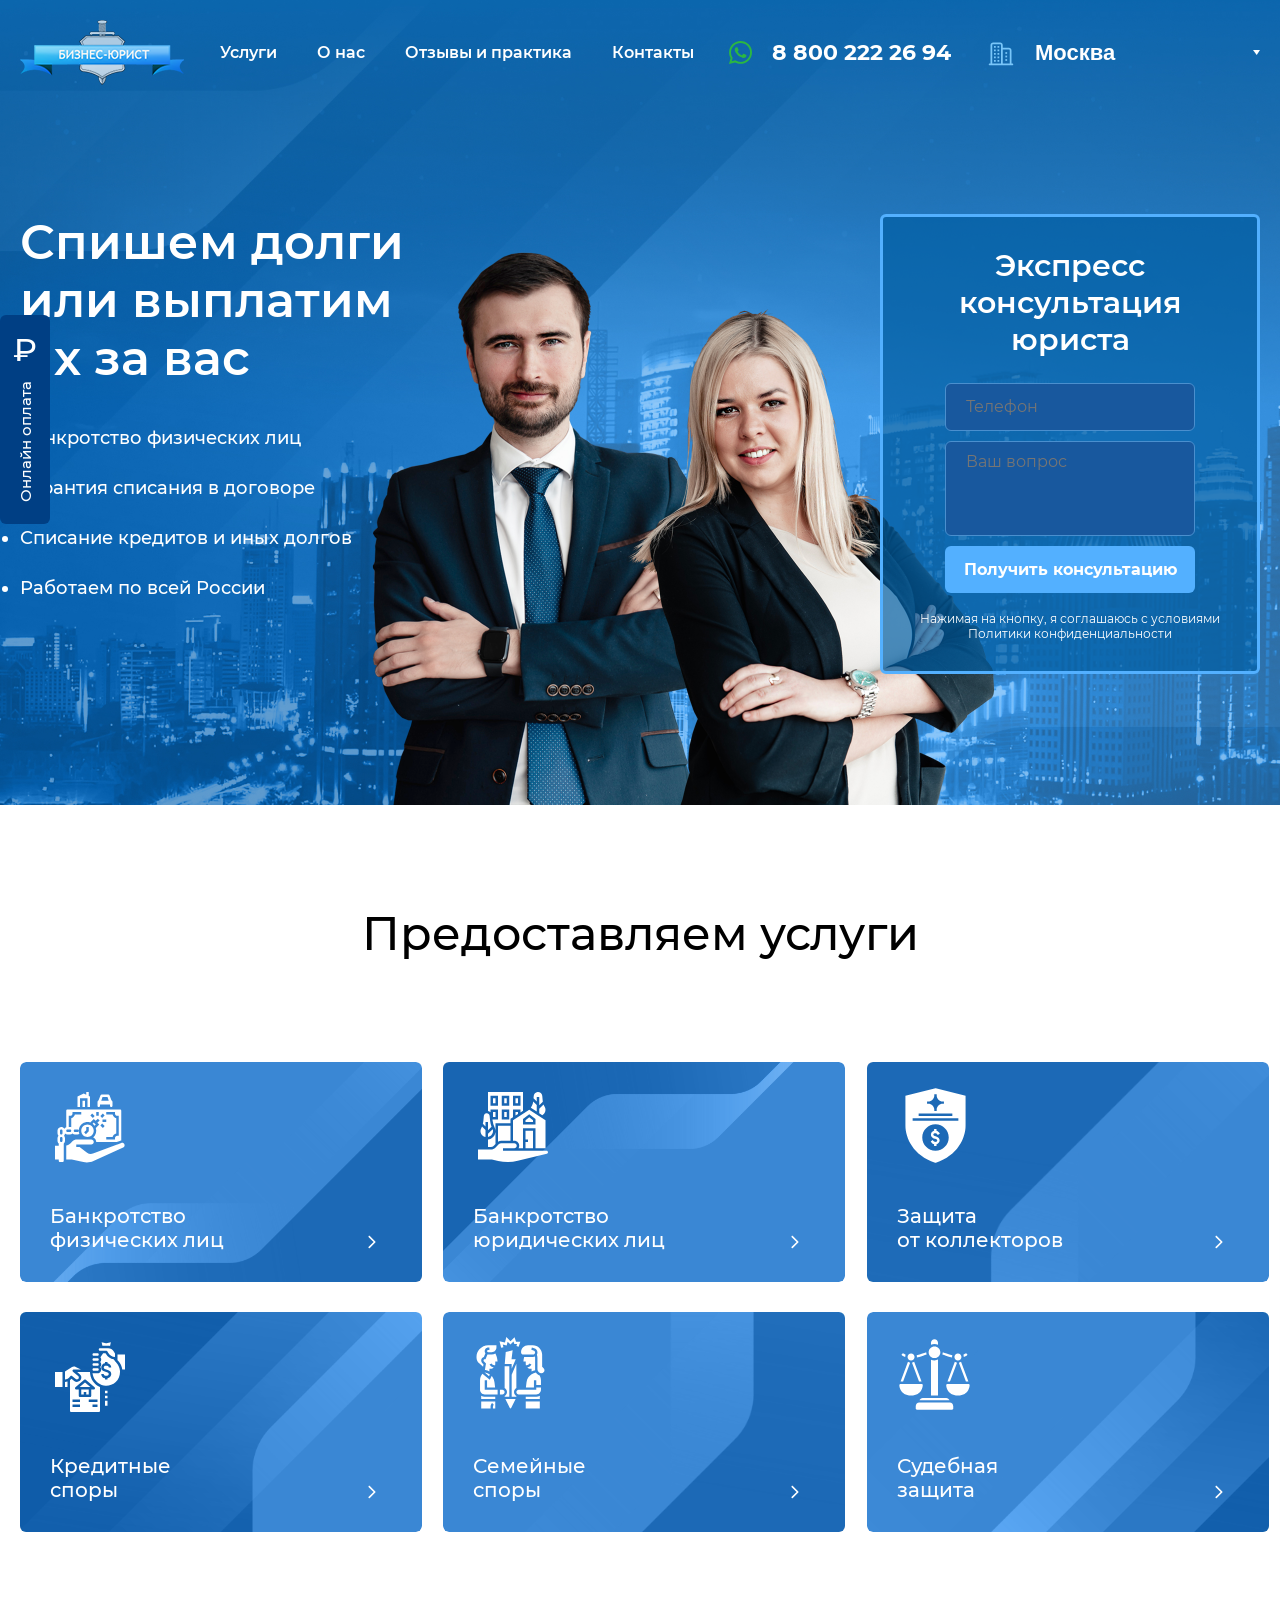
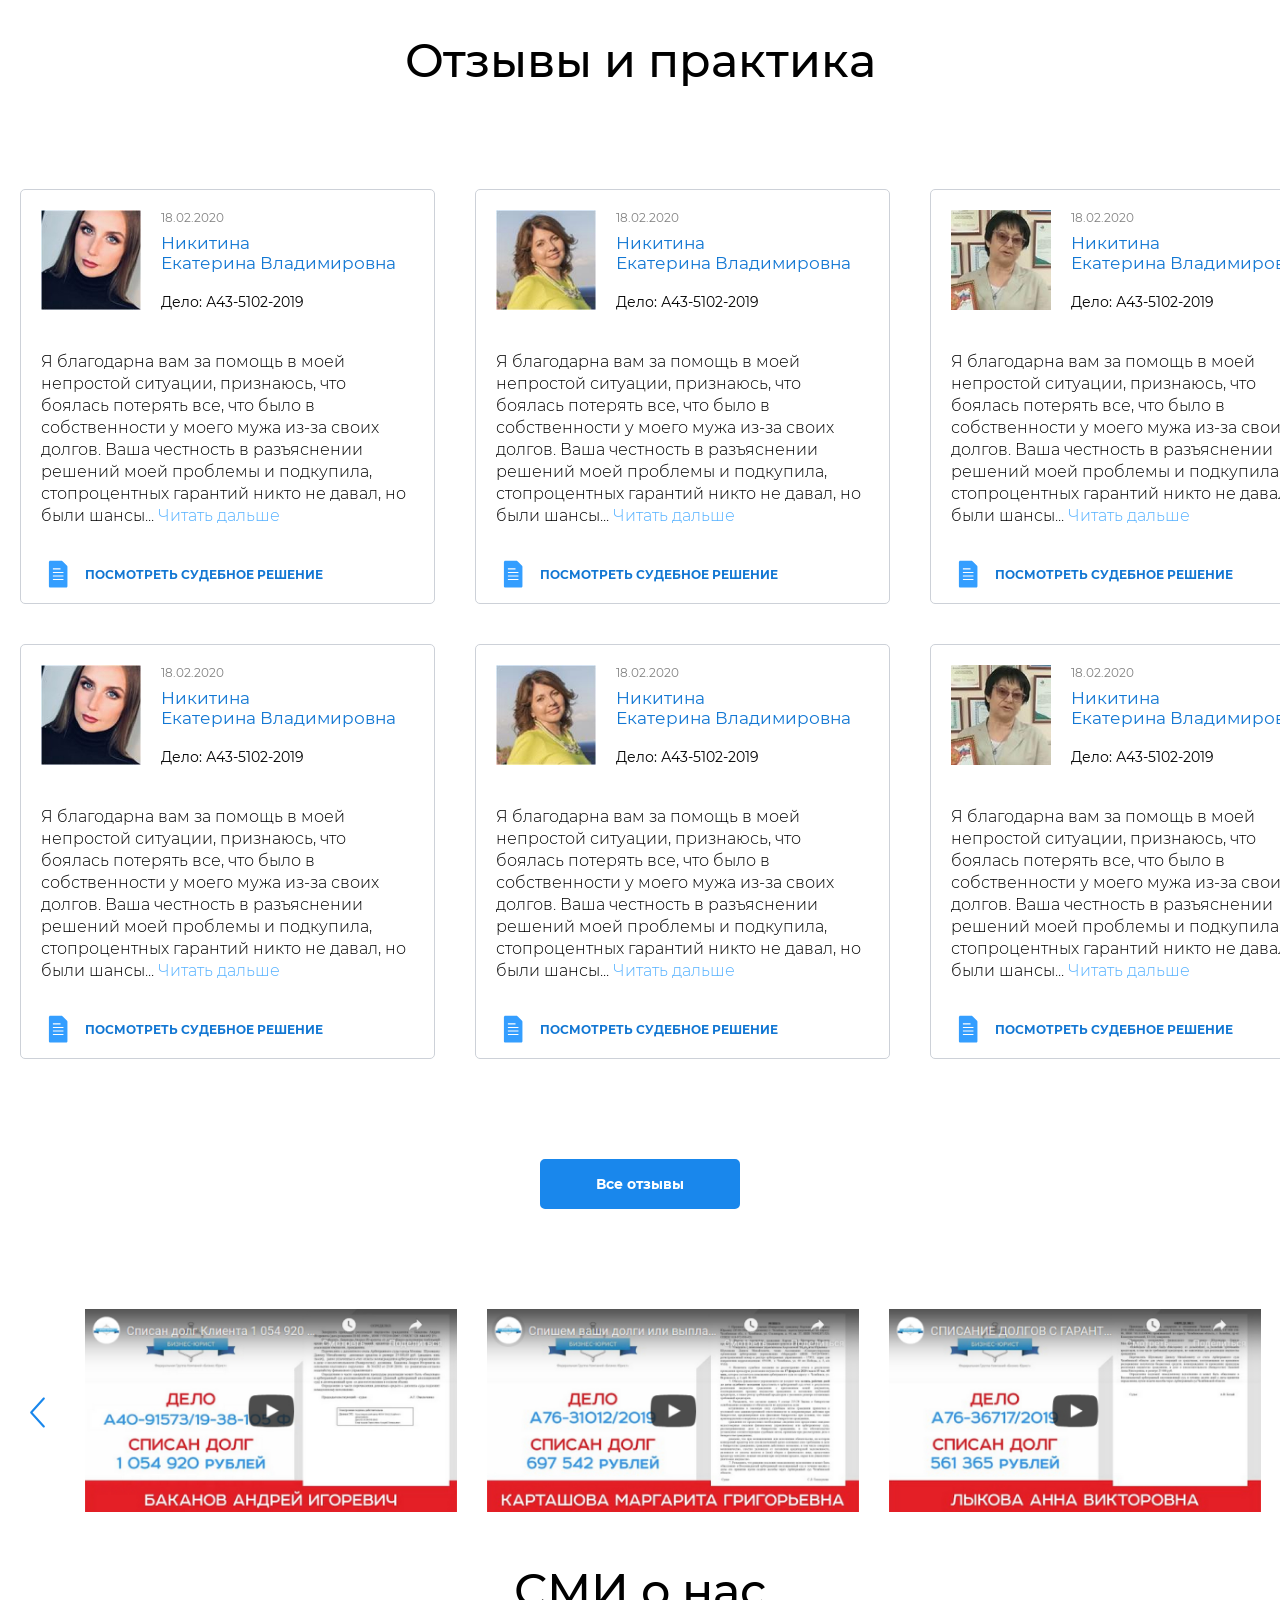
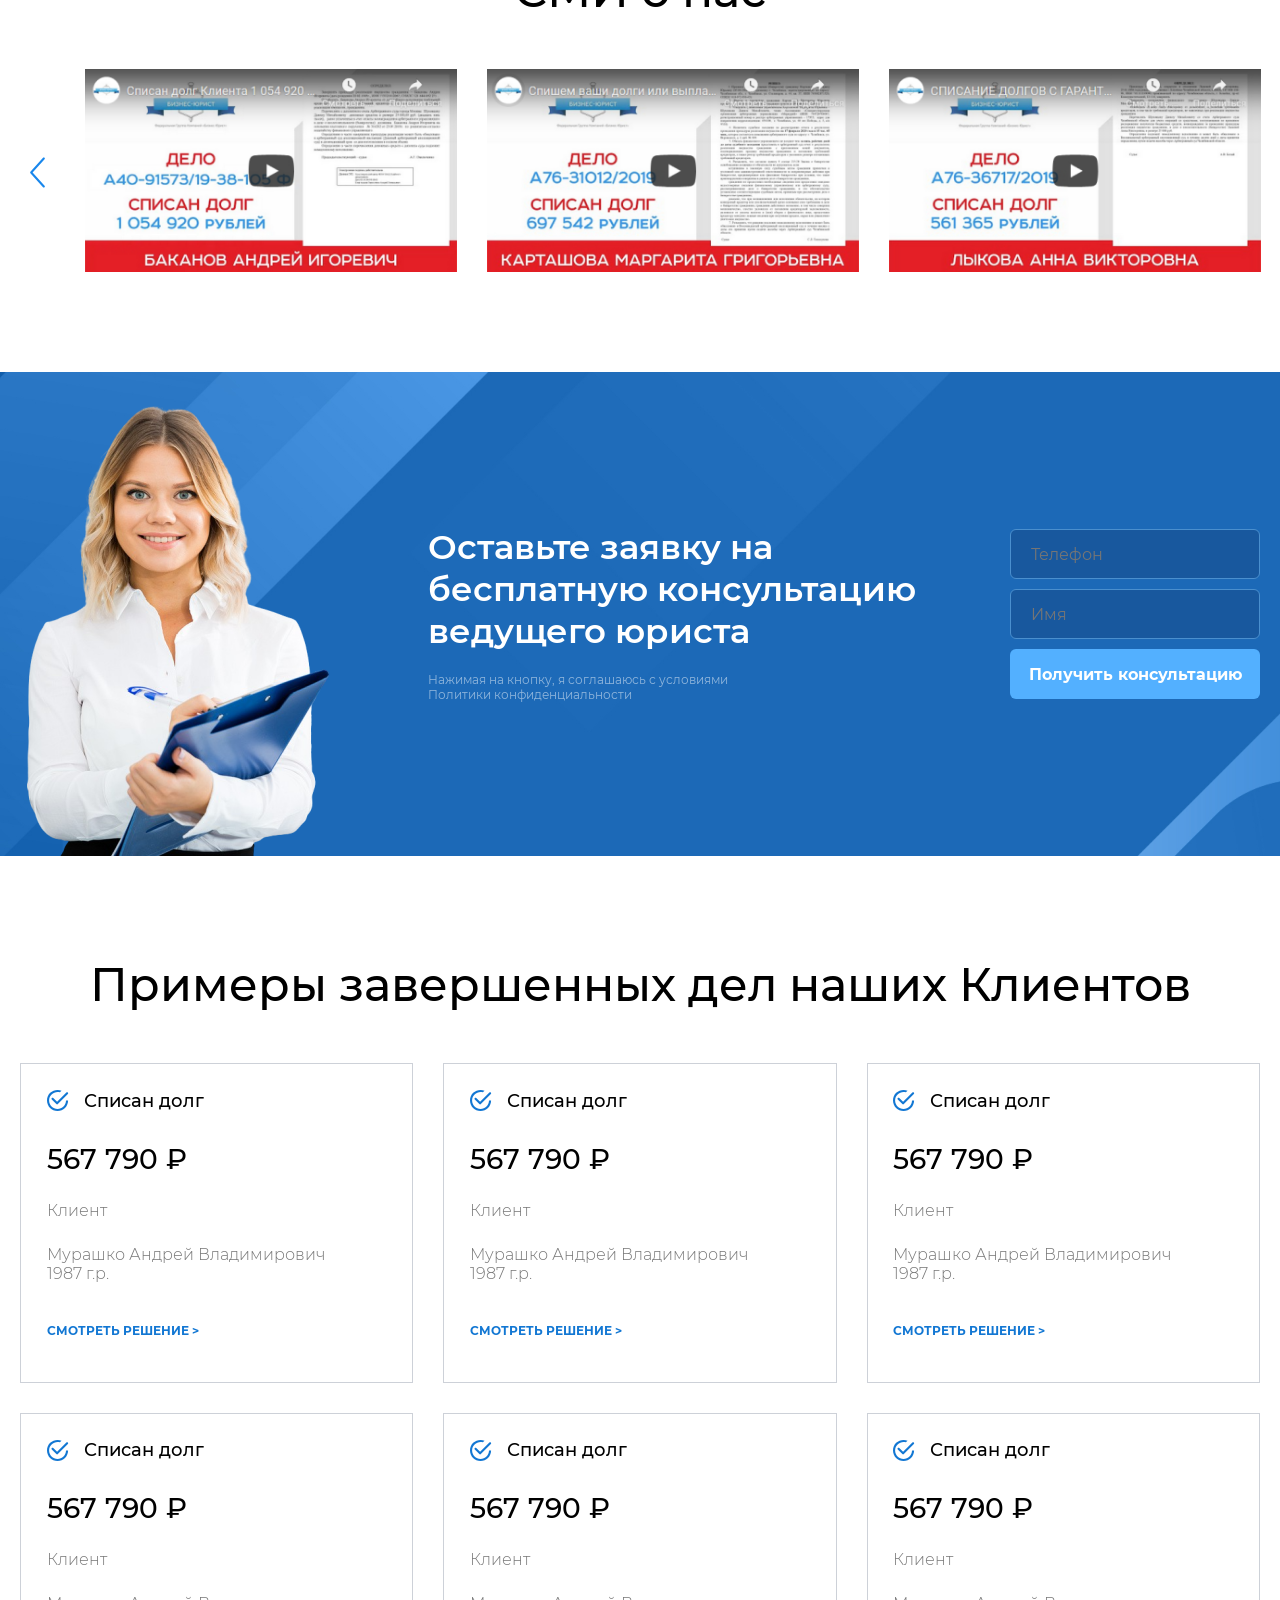
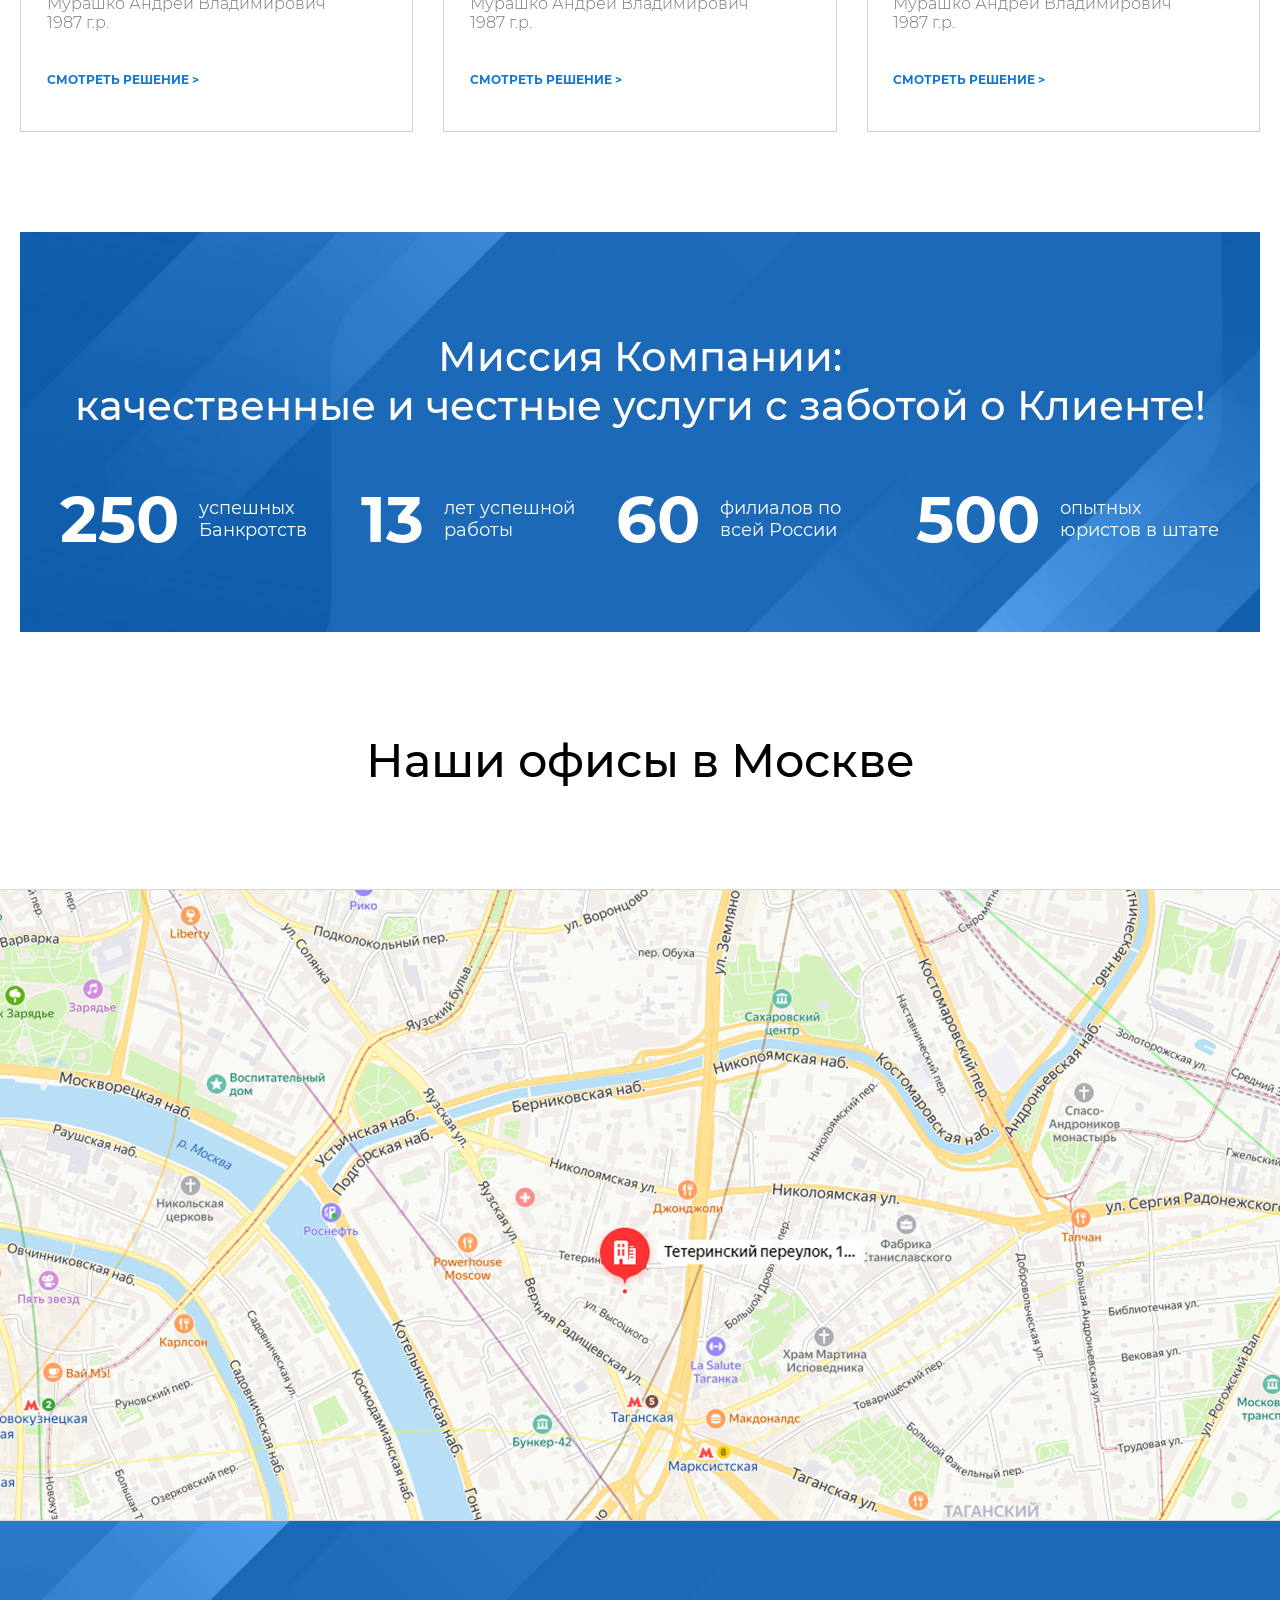
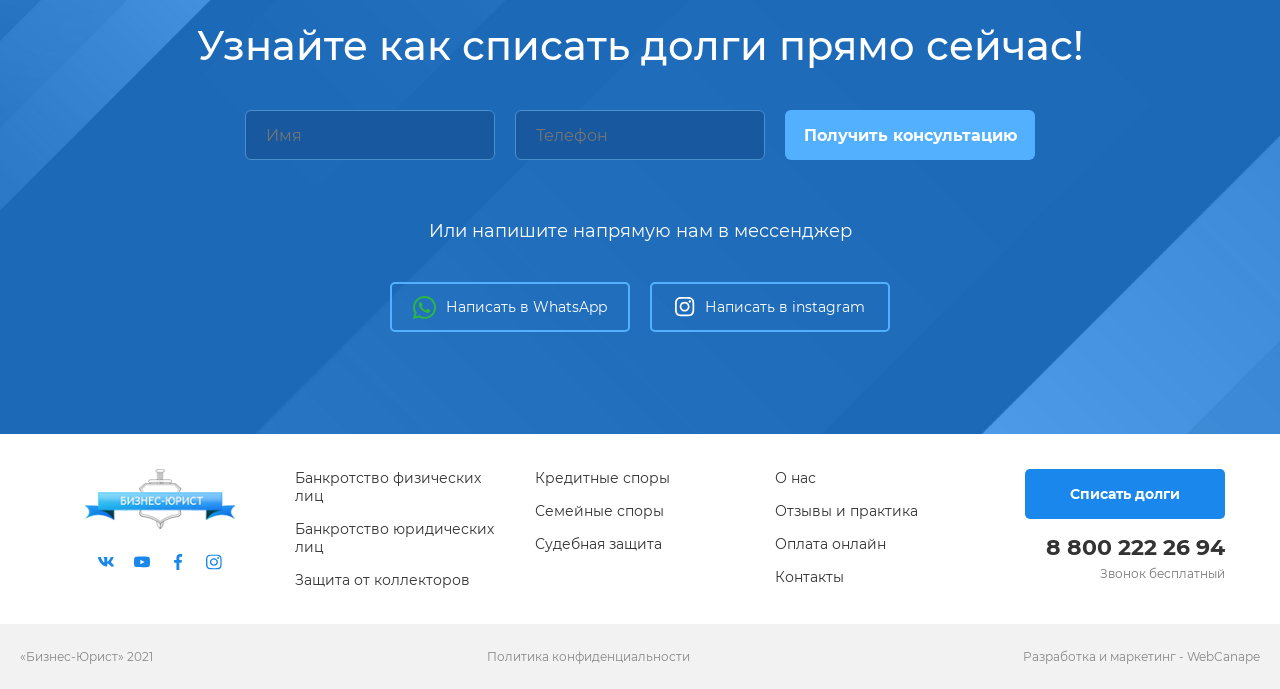
<file: index.html>
<!DOCTYPE html>
<html lang="ru-RU">
    <head>
        <meta charset="UTF-8">
        <meta name="viewport" content="width=device-width, initial-scale=1.0">
        <title>Бизнес-Юрист</title>
        <link rel="stylesheet" href="style.css">
    </head>
    <body>
        <main>
            <div class="heroMain">
                <header class="header">
                    <div class="container">
                        <nav class="navigation">
                            <img src="images/logo1.svg" alt="">
                            <div class="textNav">
                                <div class="navDropdown">
                                    <details>
                                        <summary>
                                            Услуги
                                        </summary>
                                        <div class="navMenu">
                                            <a href="usluga.html">Банкротство физических лиц</a>
                                            <a href="#">Банкротство юридических лиц</a>
                                            <a href="#">Защита от коллекторов</a>
                                            <a href="#">Кредитные споры</a>
                                            <a href="#">Семейные споры</a>
                                            <a href="#">Судебная защита</a>
                                        </div>
                                    </details>
                                </div>
                                <a href="#smi">О нас</a>
                                <a href="#reviews">Отзывы и практика</a>
                                <a href="#dolg">Контакты</a>
                            </div>
                            <div class="navPhone">
                                <img src="images/whatsapp-icon.svg" alt="">
                                <p class="nomer">8 800 222 26 94</p>
                            </div>
                            <div class="city">
                                <img src="images/city-building-icon.svg" alt="">
                                <select class="citySelect">
                                    <option value="moscow" selected>Москва</option>
                                    <option value="abakan">Абакан</option>
                                    <option value="azov">Азов</option>
                                    <option value="aleksandrov">Александров</option>
                                    <option value="aleksin">Алексин</option>
                                    <option value="almetyevsk">Альметьевск</option>
                                    <option value="anapa">Анапа</option>
                                    <option value="angarsk">Ангарск</option>
                                    <option value="arzamas">Арзамас</option>
                                    <option value="armavir">Армавир</option>
                                    <option value="bryansk">Брянск</option>
                                    <option value="vladimir">Владимир</option>
                                    <option value="volgograd">Волгоград</option>
                                    <option value="voronezh">Воронеж</option>
                                    <option value="ekaterinburg">Екатеринбург</option>
                                    <option value="kazan">Казань</option>
                                    <option value="krasnodar">Краснодар</option>
                                    <option value="krasnoyarsk">Красноярск</option>
                                    <option value="nizhny-novgorod">Нижний Новгород</option>
                                    <option value="novosibirsk">Новосибирск</option>
                                    <option value="omsk">Омск</option>
                                    <option value="perm">Пермь</option>
                                    <option value="rostov">Ростов-на-Дону</option>
                                    <option value="samara">Самара</option>
                                    <option value="spb">Санкт-Петербург</option>
                                    <option value="ufa">Уфа</option>
                                    <option value="chelyabinsk">Челябинск</option>
                                </select>
                                <img src="images/dropdown-arrow.svg" alt="">
                            </div>
                        </nav>
                    </div>
                </header>
                <section class="hero">
                    <div class="container">
                        <div class="heroContent">
                            <h1 class="text">Спишем долги или выплатим их за вас</h1>
                            <ul class="punkt">
                                <li>Банкротство физических лиц</li>
                                <li>Гарантия списания в договоре</li>
                                <li>Списание кредитов и иных долгов</li>
                                <li>Работаем по всей России</li>
                            </ul>
                            <div class="heroImage">
                                <img src="images/lawyer-man.png" alt="" class="man">
                                <img src="images/lawyer-woman.png" alt="" class="woman">
                            </div>
                            <div class="heroCard">
                                <h2>Экспресс консультация юриста</h2>
                                <div class="heroPhone">
                                    <input type="tel" placeholder="Телефон">
                                </div>
                                <div class="heroReviev">
                                    <textarea placeholder="Ваш вопрос"></textarea>
                                </div>
                                <a href="#" class="heroButton">Получить консультацию</a>
                                <p class="heroText">
                                    Нажимая на кнопку, я соглашаюсь с условиями
                                    <a href="privacy.html">Политики конфиденциальности</a>
                                </p>
                            </div>
                        </div>
                        <p class="oplata">Онлайн оплата <span class="ruble">₽</span></p>
                    </div>
                </section>
            </div>
            <section class="uslugi">
                <div class="container">
                    <h1 class="sectionText">Предоставляем услуги</h1>
                    <div class="cardUslugi">
                        <div class="cardItem">
                            <img src="images/section-background-3.svg" alt="">
                            <img src="images/service-icon-bankruptcy-individuals.svg" alt="" class="logo">
                            <a href="#" class="serviceLink">Банкротство<br>физических лиц</a>
                            <img src="images/arrow-link.svg" alt="" class="strelka">
                        </div>
                        <div class="cardItem">
                            <img src="images/section-background-2.svg" alt="">
                            <img src="images/service-icon-bankruptcy-companies.svg" alt="" class="logo">
                            <a href="#" class="serviceLink">Банкротство<br>юридических лиц</a>
                            <img src="images/arrow-link.svg" alt="" class="strelka">
                        </div>
                        <div class="cardItem">
                            <img src="images/section-background-6.svg" alt="">
                            <img src="images/service-icon-collector-protection.svg" alt="" class="logo">
                            <a href="#" class="serviceLink">Защита<br>от коллекторов</a>
                            <img src="images/arrow-link.svg" alt="" class="strelka">
                        </div>
                        <div class="cardItem">
                            <img src="images/section-background-1.svg" alt="">
                            <img src="images/service-icon-loan-disputes.svg" alt="" class="logo">
                            <a href="#" class="serviceLink">Кредитные<br>споры</a>
                            <img src="images/arrow-link.svg" alt="" class="strelka">
                        </div>
                        <div class="cardItem">
                            <img src="images/section-background-5.svg" alt="">
                            <img src="images/service-icon-disputes.svg" alt="" class="logo">
                            <a href="#" class="serviceLink">Семейные<br>споры</a>
                            <img src="images/arrow-link.svg" alt="" class="strelka">
                        </div>
                        <div class="cardItem">
                            <img src="images/section-background-4.svg" alt="">
                            <img src="images/service-icon-legal-consultation.svg" alt="" class="logo">
                            <a href="#" class="serviceLink">Судебная<br>защита</a>
                            <img src="images/arrow-link.svg" alt="" class="strelka">
                        </div>
                    </div>
                </div>
            </section>
            <section class="reviews" id="reviews">
                <div class="container">
                    <h1 class="sectionText">Отзывы и практика</h1>
                    <div class="cardReviews">
                        <div class="reviewsItem">
                            <img src="images/review-avatar-1.jpg" alt="" class="ava">
                            <p class="dateRew">18.02.2020</p>
                            <p class="nameRew">Никитина<br> Екатерина Владимировна</p>
                            <p class="caseRew">Дело: А43-5102-2019</p>
                            <p class="revText">Я благодарна вам за помощь
                                в моей непростой ситуации, признаюсь, что
                                боялась потерять все, что было в собственности
                                у моего мужа из-за своих долгов.
                                Ваша честность в разъяснении решений моей проблемы
                                и подкупила, стопроцентных гарантий никто не давал,
                                но были шансы... <a href="#" class="readMore">Читать дальше</a>
                            </p>
                            <div class="solutionLink">
                                <img src="images/document-icon.svg" alt="">
                                <p>ПОСМОТРЕТЬ СУДЕБНОЕ РЕШЕНИЕ</p>
                            </div>
                        </div>
                        <div class="reviewsItem">
                            <img src="images/review-avatar-2.jpg" alt="" class="ava">
                            <p class="dateRew">18.02.2020</p>
                            <p class="nameRew">Никитина<br> Екатерина Владимировна</p>
                            <p class="caseRew">Дело: А43-5102-2019</p>
                            <p class="revText">Я благодарна вам за помощь
                                в моей непростой ситуации, признаюсь, что
                                боялась потерять все, что было в собственности
                                у моего мужа из-за своих долгов.
                                Ваша честность в разъяснении решений моей проблемы
                                и подкупила, стопроцентных гарантий никто не давал,
                                но были шансы... <a href="#" class="readMore">Читать дальше</a>
                            </p>
                            <div class="solutionLink">
                                <img src="images/document-icon.svg" alt="">
                                <p>ПОСМОТРЕТЬ СУДЕБНОЕ РЕШЕНИЕ</p>
                            </div>
                        </div>
                        <div class="reviewsItem">
                            <img src="images/review-avatar-3.jpg" alt="" class="ava">
                            <p class="dateRew">18.02.2020</p>
                            <p class="nameRew">Никитина<br> Екатерина Владимировна</p>
                            <p class="caseRew">Дело: А43-5102-2019</p>
                            <p class="revText">Я благодарна вам за помощь
                                в моей непростой ситуации, признаюсь, что
                                боялась потерять все, что было в собственности
                                у моего мужа из-за своих долгов.
                                Ваша честность в разъяснении решений моей проблемы
                                и подкупила, стопроцентных гарантий никто не давал,
                                но были шансы... <a href="#" class="readMore">Читать дальше</a>
                            </p>
                            <div class="solutionLink">
                                <img src="images/document-icon.svg" alt="">
                                <p>ПОСМОТРЕТЬ СУДЕБНОЕ РЕШЕНИЕ</p>
                            </div>
                        </div>
                        <div class="reviewsItem">
                            <img src="images/review-avatar-1.jpg" alt="" class="ava">
                            <p class="dateRew">18.02.2020</p>
                            <p class="nameRew">Никитина<br> Екатерина Владимировна</p>
                            <p class="caseRew">Дело: А43-5102-2019</p>
                            <p class="revText">Я благодарна вам за помощь
                                в моей непростой ситуации, признаюсь, что
                                боялась потерять все, что было в собственности
                                у моего мужа из-за своих долгов.
                                Ваша честность в разъяснении решений моей проблемы
                                и подкупила, стопроцентных гарантий никто не давал,
                                но были шансы... <a href="#" class="readMore">Читать дальше</a>
                            </p>
                            <div class="solutionLink">
                                <img src="images/document-icon.svg" alt="">
                                <p>ПОСМОТРЕТЬ СУДЕБНОЕ РЕШЕНИЕ</p>
                            </div>
                        </div>
                        <div class="reviewsItem">
                            <img src="images/review-avatar-2.jpg" alt="" class="ava">
                            <p class="dateRew">18.02.2020</p>
                            <p class="nameRew">Никитина<br> Екатерина Владимировна</p>
                            <p class="caseRew">Дело: А43-5102-2019</p>
                            <p class="revText">Я благодарна вам за помощь
                                в моей непростой ситуации, признаюсь, что
                                боялась потерять все, что было в собственности
                                у моего мужа из-за своих долгов.
                                Ваша честность в разъяснении решений моей проблемы
                                и подкупила, стопроцентных гарантий никто не давал,
                                но были шансы... <a href="#" class="readMore">Читать дальше</a>
                            </p>
                            <div class="solutionLink">
                                <img src="images/document-icon.svg" alt="">
                                <p>ПОСМОТРЕТЬ СУДЕБНОЕ РЕШЕНИЕ</p>
                            </div>
                        </div>
                        <div class="reviewsItem">
                            <img src="images/review-avatar-3.jpg" alt="" class="ava">
                            <p class="dateRew">18.02.2020</p>
                            <p class="nameRew">Никитина<br> Екатерина Владимировна</p>
                            <p class="caseRew">Дело: А43-5102-2019</p>
                            <p class="revText">Я благодарна вам за помощь
                                в моей непростой ситуации, признаюсь, что
                                боялась потерять все, что было в собственности
                                у моего мужа из-за своих долгов.
                                Ваша честность в разъяснении решений моей проблемы
                                и подкупила, стопроцентных гарантий никто не давал,
                                но были шансы... <a href="#" class="readMore">Читать дальше</a>
                            </p>
                            <div class="solutionLink">
                                <img src="images/document-icon.svg" alt="">
                                <p>ПОСМОТРЕТЬ СУДЕБНОЕ РЕШЕНИЕ</p>
                            </div>
                        </div>
                    </div>
                    <a href="#" class="reviewButton">Все отзывы</a>
                </div>
            </section>
            <section class="smi" id="smi">
                <div class="container">
                    <div class="smiContent">
                        <img src="images/arrow-right.svg" alt="">
                        <img src="images/video1.jpg" alt="">
                        <img src="images/video2.jpg" alt="">
                        <img src="images/video3.jpg" alt="">
                        <img src="images/arrow-left.svg" alt="">
                    </div>
                    <h1 class="smiText">СМИ о нас</h1>
                    <div class="smiContent">
                        <img src="images/arrow-right.svg" alt="">
                        <img src="images/video1.jpg" alt="">
                        <img src="images/video2.jpg" alt="">
                        <img src="images/video3.jpg" alt="">
                        <img src="images/arrow-left.svg" alt="">
                    </div>
                </div>
            </section>
            <section class="bid">
                <div class="container">
                    <img src="images/cta-consultant.png" alt="">
                    <div>
                        <h2>Оставьте заявку на бесплатную консультацию ведущего юриста</h2>
                        <p class="heroText">
                            Нажимая на кнопку, я соглашаюсь с условиями
                            <a href="privacy.html">Политики конфиденциальности</a>
                        </p>
                    </div>
                    <div class="bidForm">
                        <div class="heroPhone">
                            <input type="tel" placeholder="Телефон">
                        </div>
                        <div class="heroPhone">
                            <input type="text" placeholder="Имя">
                        </div>
                        <a href="#" class="heroButton">Получить консультацию</a>
                    </div>
                </div>
            </section>
            <section class="case">
                <div class="container">
                    <h1 class="sectionText">Примеры завершенных дел наших Клиентов</h1>
                    <div class="caseGrid">
                        <div class="caseItem">
                            <div class="caseTitle">
                                <img src="images/check-circle-icon.svg" alt="">
                                <p>Списан долг</p>
                            </div>
                            <h3>567 790 ₽</h3>
                            <p class="caseDescription">Клиент</p>
                            <p class="caseDescription">
                                Мурашко Андрей Владимирович<br> 1987 г.р.
                            </p>
                            <a href="#" class="caseLink">СМОТРЕТЬ РЕШЕНИЕ ></a>
                        </div>
                        <div class="caseItem">
                            <div class="caseTitle">
                                <img src="images/check-circle-icon.svg" alt="">
                                <p>Списан долг</p>
                            </div>
                            <h3>567 790 ₽</h3>
                            <p class="caseDescription">Клиент</p>
                            <p class="caseDescription">
                                Мурашко Андрей Владимирович<br> 1987 г.р.
                            </p>
                            <a href="#" class="caseLink">СМОТРЕТЬ РЕШЕНИЕ ></a>
                        </div>
                        <div class="caseItem">
                            <div class="caseTitle">
                                <img src="images/check-circle-icon.svg" alt="">
                                <p>Списан долг</p>
                            </div>
                            <h3>567 790 ₽</h3>
                            <p class="caseDescription">Клиент</p>
                            <p class="caseDescription">
                                Мурашко Андрей Владимирович<br> 1987 г.р.
                            </p>
                            <a href="#" class="caseLink">СМОТРЕТЬ РЕШЕНИЕ ></a>
                        </div>
                        <div class="caseItem">
                            <div class="caseTitle">
                                <img src="images/check-circle-icon.svg" alt="">
                                <p>Списан долг</p>
                            </div>
                            <h3>567 790 ₽</h3>
                            <p class="caseDescription">Клиент</p>
                            <p class="caseDescription">
                                Мурашко Андрей Владимирович<br> 1987 г.р.
                            </p>
                            <a href="#" class="caseLink">СМОТРЕТЬ РЕШЕНИЕ ></a>
                        </div>
                        <div class="caseItem">
                            <div class="caseTitle">
                                <img src="images/check-circle-icon.svg" alt="">
                                <p>Списан долг</p>
                            </div>
                            <h3>567 790 ₽</h3>
                            <p class="caseDescription">Клиент</p>
                            <p class="caseDescription">
                                Мурашко Андрей Владимирович<br> 1987 г.р.
                            </p>
                            <a href="#" class="caseLink">СМОТРЕТЬ РЕШЕНИЕ ></a>
                        </div>
                        <div class="caseItem">
                            <div class="caseTitle">
                                <img src="images/check-circle-icon.svg" alt="">
                                <p>Списан долг</p>
                            </div>
                            <h3>567 790 ₽</h3>
                            <p class="caseDescription">Клиент</p>
                            <p class="caseDescription">
                                Мурашко Андрей Владимирович<br> 1987 г.р.
                            </p>
                            <a href="#" class="caseLink">СМОТРЕТЬ РЕШЕНИЕ ></a>
                        </div>
                    </div>
                    <div class="mission">
                        <h2>Миссия Компании:<br> качественные и честные услуги с заботой о Клиенте!</h2>
                        <ul>
                            <li>
                                <p>250</p>
                                <span>успешных Банкротств</span>
                            </li>
                            <li>
                                <p>13</p>
                                <span>лет успешной работы</span>
                            </li>
                            <li>
                                <p>60</p>
                                <span>филиалов по всей России</span>
                            </li>
                            <li>
                                <p>500</p>
                                <span>опытных юристов в штате</span>
                            </li>
                        </ul>
                    </div>
                    <h1 class="sectionText">Наши офисы в Москве</h1>
                </div>
            </section>
            <section class="map">
            </section>
            <section class="dolg" id="dolg">
                <div class="container">
                    <h1>Узнайте как списать долги прямо сейчас!</h1>
                    <div class="heroPhone">
                        <input type="text" placeholder="Имя">
                    </div>
                    <div class="heroPhone">
                        <input type="tel" placeholder="Телефон">
                    </div>
                    <a href="#" class="heroButton">Получить консультацию</a>
                    <p>Или напишите напрямую нам в мессенджер</p>
                    <div class="buttonWhats">
                        <img src="images/whatsapp-icon.svg" alt="">
                        <p>Написать в WhatsApp</p>
                    </div>
                    <div class="buttonInst">
                        <img src="images/instagram.svg" alt="">
                        <p>Написать в instagram</p>
                    </div>
                </div>
            </section>
        </main>
        <section class="footerTop">
            <div class="container">
                <div class="footerLogo">
                    <img src="images/logo1.svg" alt="">
                    <div class="footerSocials">
                        <a href="#"><img src="images/vk-icon.svg" alt="VK"></a>
                        <a href="#"><img src="images/youtube-icon.svg" alt="YouTube"></a>
                        <a href="#"><img src="images/facebook-icon.svg" alt="Facebook"></a>
                        <a href="#"><img src="images/instagram-icon-2.svg" alt="Instagram"></a>
                    </div>
                </div>
                <ul class="footerLinks">
                    <li><a href="#">Банкротство физических лиц</a></li>
                    <li>Банкротство юридических лиц</li>
                    <li>Защита от коллекторов</li>
                </ul>
                <ul class="footerLinks">
                    <li>Кредитные споры</li>
                    <li>Семейные споры</li>
                    <li>Судебная защита</li>
                </ul>
                <ul class="footerLinks">
                    <li><a href="#smi">О нас</a></li>
                    <li><a href="#reviews">Отзывы и практика</a></li>
                    <li><a href="#">Оплата онлайн</a></li>
                    <li><a href="#dolg">Контакты</a></li>
                </ul>
                <div class="footerContacts">
                    <a href="#" class="footerButton">Списать долги</a>
                    <p class="footerPhone">8 800 222 26 94</p>
                    <p>Звонок бесплатный</p>
                </div>
            </div>
        </section>
        <section class="footer">
            <div class="container">
                <p>«Бизнес-Юрист» 2021</p>
                <a href="privacy.html">Политика конфиденциальности</a>
                <p>Разработка и маркетинг - WebCanape</p>
            </div>
        </section>
    </body>
</html>
</file>
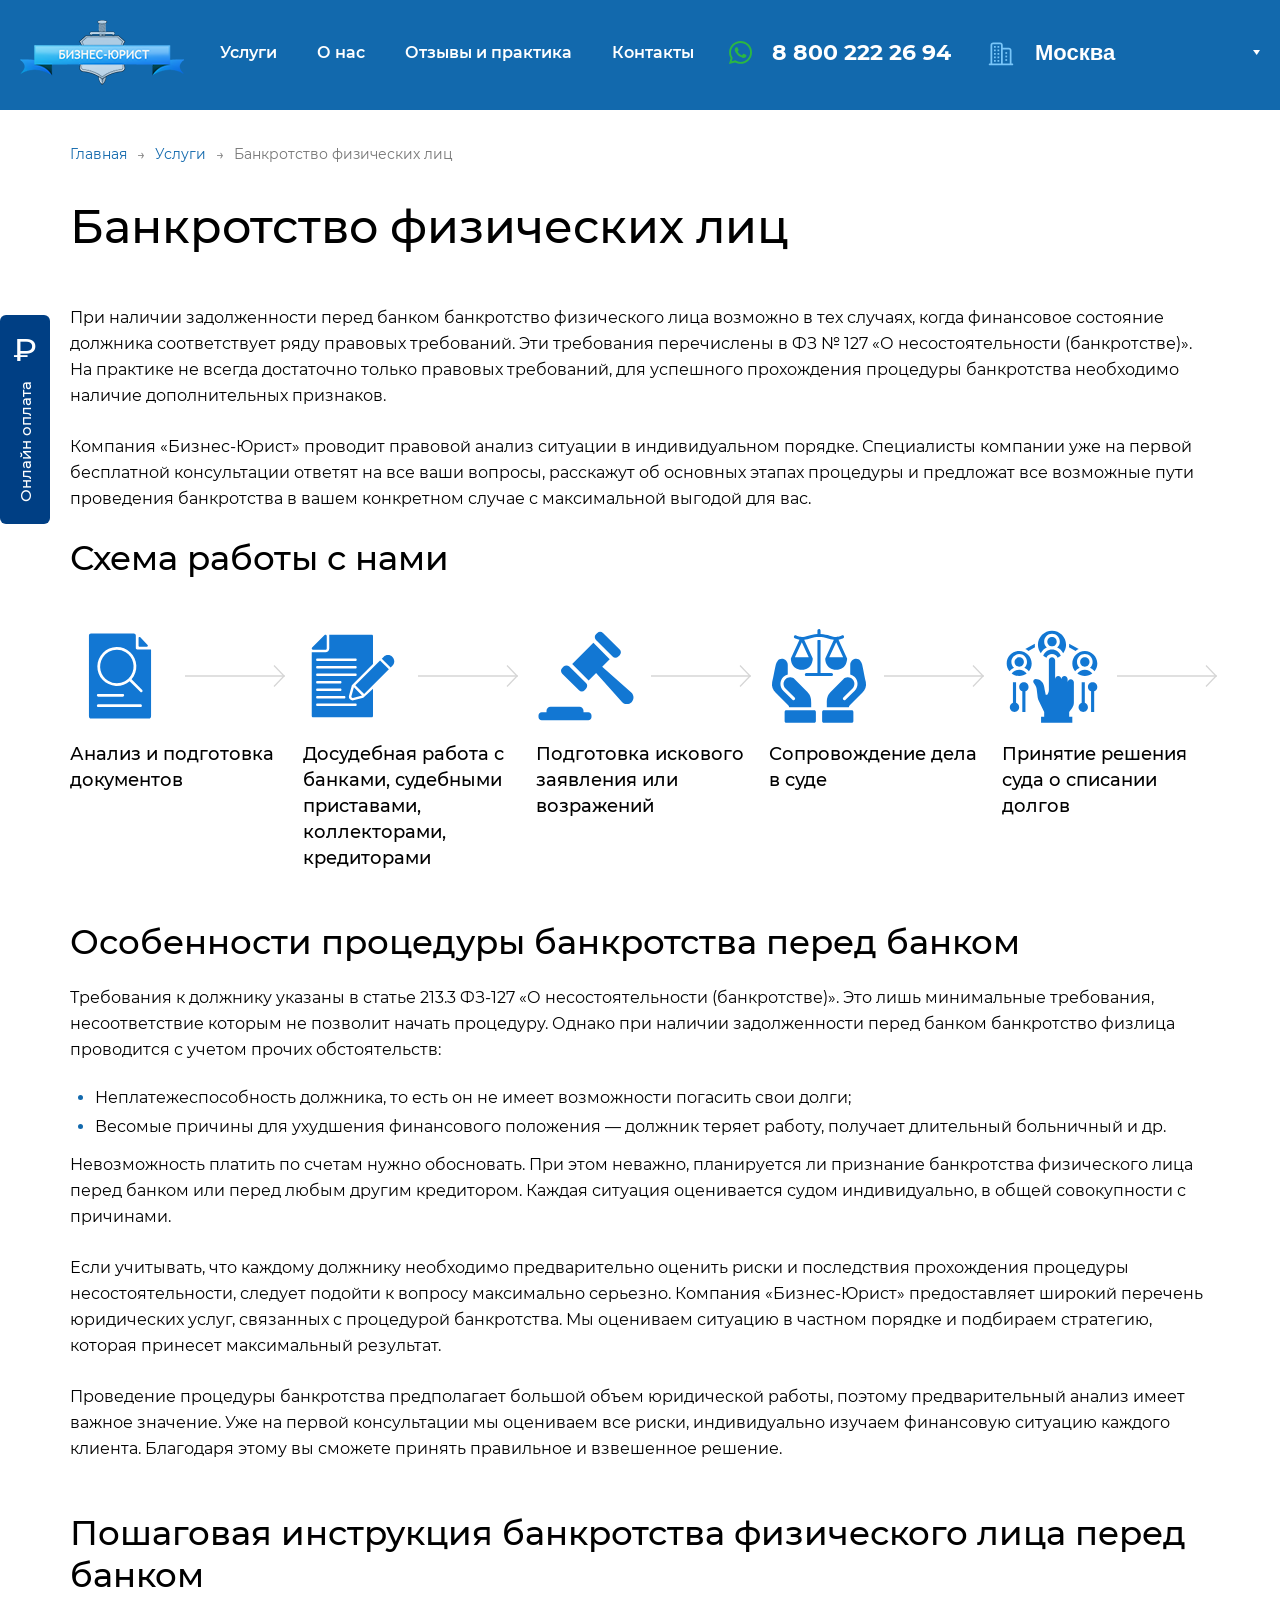
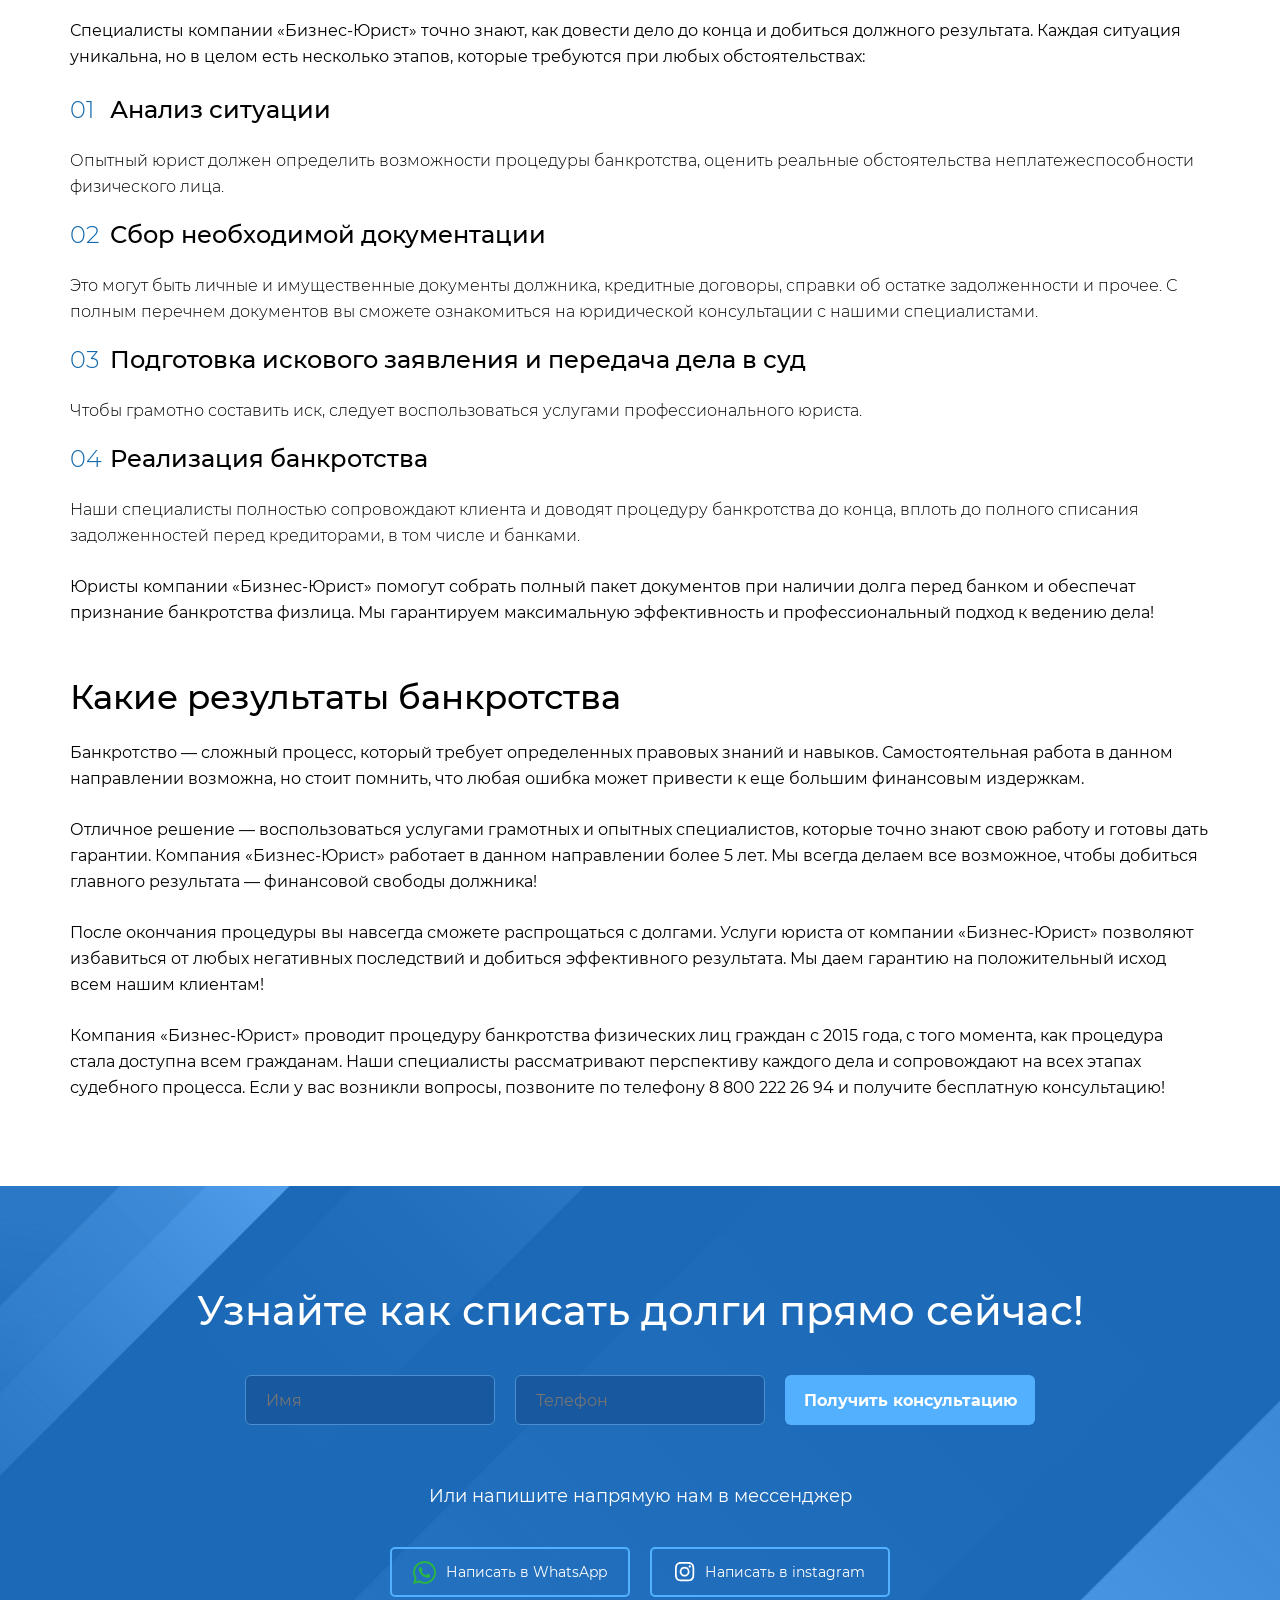
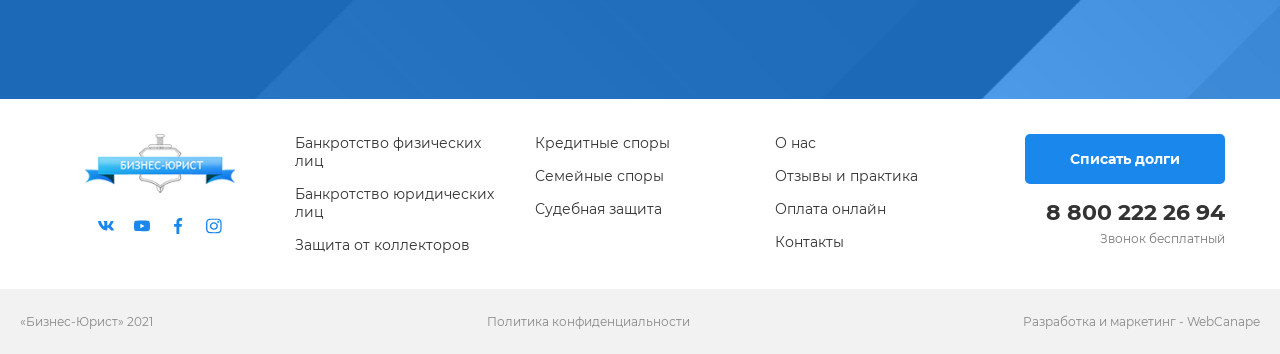
<file: usluga.html>
<!DOCTYPE html>
<html lang="ru-RU">
<head>
    <meta charset="UTF-8">
    <meta name="viewport" content="width=device-width, initial-scale=1.0">
    <title>Банкротство физических лиц — Бизнес-Юрист</title>
    <link rel="stylesheet" href="uslugaStyle.css">
</head>
<body>
    <header class="header">
        <div class="heroMain">
            <div class="container">
                <nav class="navigation">
                    <img src="images/logo1.svg" alt="Бизнес-Юрист">
                    <div class="textNav">
                        <div class="navDropdown">
                            <details>
                                <summary>Услуги</summary>
                                <div class="navMenu">
                                    <a href="#">Банкротство физических лиц</a>
                                    <a href="#">Банкротство юридических лиц</a>
                                    <a href="#">Защита от коллекторов</a>
                                    <a href="#">Кредитные споры</a>
                                    <a href="#">Семейные споры</a>
                                    <a href="#">Судебная защита</a>
                                </div>
                            </details>
                        </div>
                        <a href="#smi">О нас</a>
                        <a href="#reviews">Отзывы и практика</a>
                        <a href="#dolg">Контакты</a>
                    </div>
                    <div class="navPhone">
                        <img src="images/whatsapp-icon.svg" alt="">
                        <p class="nomer">8 800 222 26 94</p>
                    </div>
                    <div class="city">
                        <img src="images/city-building-icon.svg" alt="">
                        <select class="citySelect">
                            <option value="moscow" selected>Москва</option>
                            <option value="abakan">Абакан</option>
                            <option value="azov">Азов</option>
                            <option value="aleksandrov">Александров</option>
                            <option value="aleksin">Алексин</option>
                            <option value="almetyevsk">Альметьевск</option>
                            <option value="anapa">Анапа</option>
                            <option value="angarsk">Ангарск</option>
                            <option value="arzamas">Арзамас</option>
                            <option value="armavir">Армавир</option>
                            <option value="bryansk">Брянск</option>
                            <option value="vladimir">Владимир</option>
                            <option value="volgograd">Волгоград</option>
                            <option value="voronezh">Воронеж</option>
                            <option value="ekaterinburg">Екатеринбург</option>
                            <option value="kazan">Казань</option>
                            <option value="krasnodar">Краснодар</option>
                            <option value="krasnoyarsk">Красноярск</option>
                            <option value="nizhny-novgorod">Нижний Новгород</option>
                            <option value="novosibirsk">Новосибирск</option>
                            <option value="omsk">Омск</option>
                            <option value="perm">Пермь</option>
                            <option value="rostov">Ростов-на-Дону</option>
                            <option value="samara">Самара</option>
                            <option value="spb">Санкт-Петербург</option>
                            <option value="ufa">Уфа</option>
                            <option value="chelyabinsk">Челябинск</option>
                        </select>
                        <img src="images/dropdown-arrow.svg" alt="">
                    </div>
                </nav>
            </div>
        </div>
    </header>
    <main>
        <section class="pageContent">
            <div class="container">
                <div class="breadCrumps">
                    <a href="index.html">Главная</a>
                    <span>→</span>
                    <a href="#">Услуги</a>
                    <span>→</span>
                    <span>Банкротство физических лиц</span>
                </div>
                <h1 class="pageTitle">Банкротство физических лиц</h1>
                <div class="introText">
                    <p>
                        При наличии задолженности перед банком банкротство физического лица возможно в тех случаях, когда финансовое состояние должника соответствует ряду правовых требований. Эти требования перечислены в ФЗ № 127 «О несостоятельности (банкротстве)». На практике не всегда достаточно только правовых требований, для успешного прохождения процедуры банкротства необходимо наличие дополнительных признаков.
                    </p>
                    <p>
                        Компания «Бизнес-Юрист» проводит правовой анализ ситуации в индивидуальном порядке. Специалисты компании уже на первой бесплатной консультации ответят на все ваши вопросы, расскажут об основных этапах процедуры и предложат все возможные пути проведения банкротства в вашем конкретном случае с максимальной выгодой для вас.
                    </p>
                </div>
                <section class="workScheme">
                    <h2 class="sectionTitle">Схема работы с нами</h2>
                    <ul class="schemeList">
                        <li>
                            <div class="schemeImages">
                                <img src="images/noun_Document_2254467%201.svg" alt="">
                                <img src="images/Group 76.svg" alt="">
                            </div>
                            <span>Анализ и подготовка документов</span>
                        </li>
                        <li>
                            <div class="schemeImages">
                                <img src="images/noun_statement_3671138%201.svg" alt="">
                                <img src="images/Group 76.svg" alt="">
                            </div>
                            <span>Досудебная работа с банками, судебными приставами, коллекторами, кредиторами</span>
                        </li>
                        <li>
                            <div class="schemeImages">
                                <img src="images/noun_court_2430634%201.svg" alt="">
                                <img src="images/Group 76.svg" alt="">
                            </div>
                            <span>Подготовка искового заявления или возражений</span>
                        </li>
                        <li>
                            <div class="schemeImages">
                                <img src="images/noun_Justice_3364591%201.svg" alt="">
                                <img src="images/Group 76.svg" alt="">
                            </div>
                            <span>Сопровождение дела в суде</span>
                        </li>
                        <li>
                            <div class="schemeImages">
                                <img src="images/noun_outplacement_2896773%201.svg" alt="">
                                <img src="images/Group 76.svg" alt="">
                            </div>
                            <span>Принятие решения суда о списании долгов</span>
                        </li>
                    </ul>
                </section>
                <section class="contentSection">
                    <h2 class="sectionTitle">Особенности процедуры банкротства перед банком</h2>
                    <p>
                        Требования к должнику указаны в статье 213.3 ФЗ-127 «О несостоятельности (банкротстве)». Это лишь минимальные требования, несоответствие которым не позволит начать процедуру. Однако при наличии задолженности перед банком банкротство физлица проводится с учетом прочих обстоятельств:
                    </p>
                    <ul class="contentList">
                        <li>Неплатежеспособность должника, то есть он не имеет возможности погасить свои долги;</li>
                        <li>Весомые причины для ухудшения финансового положения — должник теряет работу, получает длительный больничный и др.</li>
                    </ul>
                    <p>
                        Невозможность платить по счетам нужно обосновать. При этом неважно, планируется ли признание банкротства физического лица перед банком или перед любым другим кредитором. Каждая ситуация оценивается судом индивидуально, в общей совокупности с причинами.
                    </p>
                    <p>
                        Если учитывать, что каждому должнику необходимо предварительно оценить риски и последствия прохождения процедуры несостоятельности, следует подойти к вопросу максимально серьезно. Компания «Бизнес-Юрист» предоставляет широкий перечень юридических услуг, связанных с процедурой банкротства. Мы оцениваем ситуацию в частном порядке и подбираем стратегию, которая принесет максимальный результат.
                    </p>
                    <p>
                        Проведение процедуры банкротства предполагает большой объем юридической работы, поэтому предварительный анализ имеет важное значение. Уже на первой консультации мы оцениваем все риски, индивидуально изучаем финансовую ситуацию каждого клиента. Благодаря этому вы сможете принять правильное и взвешенное решение.
                    </p>
                </section>
                <section class="contentSection">
                    <h2 class="sectionTitle">Пошаговая инструкция банкротства физического лица перед банком</h2>
                    <p>
                        Специалисты компании «Бизнес-Юрист» точно знают, как довести дело до конца и добиться должного результата. Каждая ситуация уникальна, но в целом есть несколько этапов, которые требуются при любых обстоятельствах:
                    </p>
                    <ul class="stepsList">
                        <li>
                            <h3>Анализ ситуации</h3>
                            <p>
                                Опытный юрист должен определить возможности процедуры банкротства, оценить реальные обстоятельства неплатежеспособности физического лица.
                            </p>
                        </li>
                        <li>
                            <h3>Сбор необходимой документации</h3>
                            <p>
                                Это могут быть личные и имущественные документы должника, кредитные договоры, справки об остатке задолженности и прочее. С полным перечнем документов вы сможете ознакомиться на юридической консультации с нашими специалистами.
                            </p>
                        </li>
                        <li>
                            <h3>Подготовка искового заявления и передача дела в суд</h3>
                            <p>
                                Чтобы грамотно составить иск, следует воспользоваться услугами профессионального юриста.
                            </p>
                        </li>
                        <li>
                            <h3>Реализация банкротства</h3>
                            <p>
                                Наши специалисты полностью сопровождают клиента и доводят процедуру банкротства до конца, вплоть до полного списания задолженностей перед кредиторами, в том числе и банками.
                            </p>
                        </li>
                    </ul>
                    <p class="contentConclusion">
                        Юристы компании «Бизнес-Юрист» помогут собрать полный пакет документов при наличии долга перед банком и обеспечат признание банкротства физлица. Мы гарантируем максимальную эффективность и профессиональный подход к ведению дела!
                    </p>
                </section>
                <section class="contentSection">
                    <h2 class="sectionTitle">Какие результаты банкротства</h2>
                    <p>
                        Банкротство — сложный процесс, который требует определенных правовых знаний и навыков. Самостоятельная работа в данном направлении возможна, но стоит помнить, что любая ошибка может привести к еще большим финансовым издержкам.
                    </p>
                    <p>
                        Отличное решение — воспользоваться услугами грамотных и опытных специалистов, которые точно знают свою работу и готовы дать гарантии. Компания «Бизнес-Юрист» работает в данном направлении более 5 лет. Мы всегда делаем все возможное, чтобы добиться главного результата — финансовой свободы должника!
                    </p>
                    <p>
                        После окончания процедуры вы навсегда сможете распрощаться с долгами. Услуги юриста от компании «Бизнес-Юрист» позволяют избавиться от любых негативных последствий и добиться эффективного результата. Мы даем гарантию на положительный исход всем нашим клиентам!
                    </p>
                    <p>
                        Компания «Бизнес-Юрист» проводит процедуру банкротства физических лиц граждан с 2015 года, с того момента, как процедура стала доступна всем гражданам. Наши специалисты рассматривают перспективу каждого дела и сопровождают на всех этапах судебного процесса. Если у вас возникли вопросы, позвоните по телефону 8 800 222 26 94 и получите бесплатную консультацию!
                    </p>
                </section>
            </div>
        </section>
        <section class="dolg" id="dolg">
            <div class="container">
                <h1>Узнайте как списать долги прямо сейчас!</h1>
                <div class="heroPhone">
                    <input type="text" placeholder="Имя">
                </div>
                <div class="heroPhone">
                    <input type="tel" placeholder="Телефон">
                </div>
                <a href="#" class="heroButton">Получить консультацию</a>
                <p>Или напишите напрямую нам в мессенджер</p>
                <div class="buttonWhats">
                    <img src="images/whatsapp-icon.svg" alt="">
                    <p>Написать в WhatsApp</p>
                </div>
                <div class="buttonInst">
                    <img src="images/instagram.svg" alt="">
                    <p>Написать в instagram</p>
                </div>
            </div>
        </section>
    </main>
    <section class="footerTop">
        <div class="container">
            <div class="footerLogo">
                <img src="images/logo1.svg" alt="">
                <div class="footerSocials">
                    <a href="#"><img src="images/vk-icon.svg" alt="VK"></a>
                    <a href="#"><img src="images/youtube-icon.svg" alt="YouTube"></a>
                    <a href="#"><img src="images/facebook-icon.svg" alt="Facebook"></a>
                    <a href="#"><img src="images/instagram-icon-2.svg" alt="Instagram"></a>
                </div>
            </div>
            <ul class="footerLinks">
                <li><a href="#">Банкротство физических лиц</a></li>
                <li>Банкротство юридических лиц</li>
                <li>Защита от коллекторов</li>
            </ul>
            <ul class="footerLinks">
                <li>Кредитные споры</li>
                <li>Семейные споры</li>
                <li>Судебная защита</li>
            </ul>
            <ul class="footerLinks">
                <li><a href="#smi">О нас</a></li>
                <li><a href="#reviews">Отзывы и практика</a></li>
                <li><a href="#">Оплата онлайн</a></li>
                <li><a href="#dolg">Контакты</a></li>
            </ul>
            <div class="footerContacts">
                <a href="#" class="footerButton">Списать долги</a>
                <p class="footerPhone">8 800 222 26 94</p>
                <p>Звонок бесплатный</p>
            </div>
        </div>
    </section>
    <section class="footer">
        <div class="container">
            <p>«Бизнес-Юрист» 2021</p>
            <a href="privacy.html">Политика конфиденциальности</a>
            <p>Разработка и маркетинг - WebCanape</p>
        </div>
    </section>
    <p class="oplata">Онлайн оплата <span class="ruble">₽</span></p>
</body>
</html>
</file>
<file: style.css>
@font-face {
    font-family: 'Montserrat';
    src: url('fonts/Montserrat-Light.ttf');
    font-weight: 300;
}

@font-face {
    font-family: 'Montserrat';
    src: url('fonts/Montserrat-Regular.ttf');
    font-weight: 400;
}

@font-face {
    font-family: 'Montserrat';
    src: url('fonts/Montserrat-Medium.ttf');
    font-weight: 500;
}

@font-face {
    font-family: 'Montserrat';
    src: url('fonts/Montserrat-SemiBold.ttf');
    font-weight: 600;
}

@font-face {
    font-family: 'Montserrat';
    src: url('fonts/Montserrat-Bold.ttf');
    font-weight: 700;
}

body {
    font-family: 'Montserrat';
    font-weight: 400;
    color: white;
}

* {
    margin: 0;
    padding: 0;
    box-sizing: border-box;
}

.container {
    width: calc(100% - 40px);
    max-width: 1280px;
    margin: 0 auto;
}

.navigation {
    display: flex;
    align-items: center;
    justify-content: space-between;
    padding-top: 20px;
}

.navigation a {
    text-decoration: none;
    color: white;
    transition: color 0.1s ease;
}

.textNav {
    display: flex;
    font-weight: 600;
    font-size: 16px;
    gap: 40px;
}

.navDropdown {
    position: relative;
}

.navDropdown summary {
    cursor: pointer;
    list-style: none;
    display: flex;
    align-items: center;
    transition: color 0.1s ease;
}

.navDropdown summary:hover {
    color: #53B0FF;
}

.navMenu {
    position: absolute;
    top: 100%;
    left: 0;
    width: 300px;
    padding: 15px 20px;
    background: white;
    z-index: 10;
}

.navMenu a {
    display: block;
    color: #222;
    font-size: 14px;
    font-weight: 400;
    padding: 10px 0;
    border-bottom: 1px solid #eee;
}

.navMenu a:last-child {
    border: none;
}

.navMenu a:hover {
    color: #53B0FF;
}

.servicesMenu a:hover {
    color: #53B0FF;
}

.navigation a:hover {
    color: #53B0FF;
}

.navPhone,
.city {
    display: flex;
    align-items: center;
    gap: 20px;
}

.citySelect {
    font-weight: 700;
    font-size: 22px;
    color: white;
    background: transparent;
    border: none;
    appearance: none;
    transition: color 0.1s ease;
}

.citySelect option {
    font-size: 12px;
    font-weight: 400;
    color: #222;
    background-color: white;
    transition: color 0.1s ease;
}

.citySelect:hover {
    color: #53B0FF;
}

.nomer {
    font-weight: 700;
    font-size: 22px;
}

.heroMain {
    width: 100%;
    height: 805px;
    background-image: url('images/hero-city-background.jpg');
    background-size: cover;
    background-position: center;
}

.hero {
    min-height: 720px;
    display: flex;
    align-items: flex-end;
}

.heroContent {
    display: grid;
    grid-template-areas: "content";
}

.text {
    grid-area: content;
    font-weight: 600;
    font-size: 48px;
    width: 390px;
}

.punkt {
    grid-area: content;
    font-weight: 500;
    font-size: 18px;
    line-height: 50px;
    margin-top: 200px;
}

.heroImage {
    grid-area: content;
    display: flex;
    align-items: flex-end;
    justify-content: center;
}

.man {
    width: 100%;
    max-width: 505px;
    height: auto;
}

.woman {
    width: 100%;
    max-width: 401px;
    height: auto;
    margin-left: -175px;
}

.heroCard {
    grid-area: content;
    justify-self: end;
    align-self: center;
    width: 380px;
    height: 460px;
    padding: 30px;
    background-color: #005EA3B2;
    border: 3px solid #53B0FF;
    border-radius: 6px;
    margin-top: -130px;
    display: flex;
    flex-direction: column;
    align-items: center;
    gap: 10px;
}

.heroCard h2 {
    font-weight: 600;
    font-size: 30px;
    text-align: center;
    margin-bottom: 15px;
}

.heroPhone {
    display: flex;
    background-color: #18589E;
    border: 1px solid #4A8FCE;
    border-radius: 6px;
}

.heroReviev {
    width: 250px;
    height: 100px;
    display: flex;
    background-color: #18589E;
    border: 1px solid #4A8FCE;
    border-radius: 6px;
}

.heroButton {
    display: flex;
    justify-content: center;
    align-items: center;
    background-color: #53B0FF;
    border-radius: 6px;
    font-size: 16px;
    font-weight: 700;
    color: white;
    text-decoration: none;
    transition: 0.2s ease;
}

.heroButton:hover {
    background-color: white;
    color: #1277D3;
}

.heroPhone,
.heroButton {
    width: 250px;
    height: 50px;
}

.heroText {
    font-size: 12px;
    font-weight: 400;
    text-align: center;
    margin-top: 8px;
}

.heroText a {
    color: white;
    text-decoration: none;
    transition: text-decoration 0.2s ease;
}

.heroText a:hover {
    text-decoration: underline;
}

.heroPhone input,
.heroReviev textarea {
    width: 100%;
    height: 100%;
    padding: 10px 20px;
    background: transparent;
    border: none;
    outline: none;
    color: white;
    font-family: 'Montserrat';
    font-size: 16px;
    font-weight: 400;
    resize: none;
}

.oplata {
    font-weight: 500;
    font-size: 15px;
    position: absolute;
    display: flex;
    justify-content: center;
    align-items: center;
    text-align: center;
    left: 0;
    top: 35%;
    width: 50px;
    height: 209px;
    background-color: #003F84;
    border-radius: 6px;
    writing-mode: vertical-rl;
    transform: rotate(180deg);
    gap: 20px;
}

.ruble {
    font-weight: 500;
    font-size: 32px;
    transform: rotate(90deg);
}

.sectionText {
    font-weight: 500;
    font-size: 46px;
    color: #000000;
    text-align: center;
    margin-top: 100px;
}

.cardUslugi {
    margin-top: 100px;
    display: grid;
    grid-template-columns: repeat(3, minmax(0, 1fr));
    gap: 30px;
}

.cardItem {
    display: grid;
    grid-template-areas: "card";
    width: 100%;
    min-width: 0;
    aspect-ratio: 2 / 1;
}

.cardItem * {
    grid-area: card;
}

.cardItem a {
    font-weight: 500;
    font-size: 20px;
    align-self: end;
    justify-self: start;
    margin: 30px 30px;
    text-decoration: none;
    color: white;
    transition: text-decoration 0.2s ease;
}

.cardItem a:hover {
    text-decoration: underline;
}

.logo {
    justify-self: start;
    align-self: start;
    padding: 25px 30px;
}

.strelka {
    align-self: end;
    justify-self: end;
    margin: 30px 40px;
}

.cardReviews {
    display: grid;
    grid-template-columns: repeat(3, 1fr);
    gap: 40px;
    margin-top: 100px;
}

.reviewsItem {
    width: 415px;
    height: 415px;
    padding: 20px;
    border: 1px solid #CDD1D8;
    border-radius: 5px;
    box-sizing: border-box;
}

.ava {
    width: 100px;
    height: 100px;
    object-fit: cover;
    float: left;
    margin-right: 20px;
}

.dateRew {
    font-size: 12px;
    color: #828282;
    margin: 0 0 8px;
}

.nameRew {
    font-size: 17px;
    color: #1277D3;
    margin: 0 0 20px;
}

.caseRew {
    font-size: 14px;
    color: #000000;
}

.revText {
    clear: both;
    font-weight: 300;
    color: #000000;
    line-height: 22px;
    margin: 40px 0 30px;
}

.readMore {
    color: #53B0FF;
    text-decoration: none;
    transition: text-decoration 0.2s ease;
}

.readMore:hover {
    text-decoration: underline;
}

.solutionLink {
    font-weight: 700;
    color: #1277D3;
    font-size: 12px;
    display: flex;
    align-items: center;
    gap: 10px;
}

.reviewButton {
    margin: 100px auto;
    width: 200px;
    height: 50px;
    background-color: #1987EC;
    border: 2px solid #1987EC;
    font-weight: 700;
    font-size: 14px;
    border-radius: 5px;
    display: flex;
    justify-content: center;
    align-items: center;
    color: white;
    text-decoration: none;
    transition: 0.2s ease;
}

.reviewButton:hover{
    background-color: white;
    color: #1987EC;
}

.smi .container {
    display: flex;
    flex-direction: column;
    margin-top: 100px;
}

.smiContent {
    display: flex;
    align-items: center;
    justify-content: space-between;
    gap: 30px;
}

.smiContent img {
    max-width: 30%;
    height: auto;
}

.smiText {
    font-weight: 500;
    font-size: 46px;
    color: #000000;
    text-align: center;
    margin: 50px 50px;
}

.bid {
    width: 100%;
    height: 484px;
    background-image: url('images/blue-pattern-background-1.jpg');
    background-size: cover;
    background-position: center;
    margin-top: 100px;
}

.bid .container {
    display: flex;
    align-items: center;
    justify-content: space-between;
    gap: 40px;
}

.bid img {
    width: 325px;
    height: auto;
    margin-top: 30px;
}

.bid h2 {
    font-weight: 600;
    font-size: 34px;
    line-height: 42px;
    width: 500px;
}

.bid .heroText {
    opacity: 50%;
    margin-top: 20px;
    width: 300px;
    text-align: left;
}

.bidForm {
    display: flex;
    flex-direction: column;
    gap: 10px;
}

.bid .heroText a {
    text-decoration: none;
    transition: text-decoration 0.2s ease;
}

.bid .heroText a:hover {
    text-decoration: underline;
}

.caseGrid {
    display: grid;
    grid-template-columns: repeat(3, minmax(0, 1fr));
    gap: 30px;
    margin-top: 50px;
}

.caseItem {
    width: 100%;
    min-width: 0;
    max-width: 400px;
    aspect-ratio: 400 / 325;
    padding: clamp(15px, 2vw, 30px);
    border: 1px solid #CDD1D8;
    display: flex;
    flex-direction: column;
}

.caseTitle {
    font-weight: 500;
    font-size: 18px;
    display: flex;
    align-items: center;
    gap: 15px;
    color: #000;
}

.caseItem h3 {
    font-size: 28px;
    font-weight: 500;
    color: #000;
    margin-top: 30px;
}

.caseDescription {
    font-size: 16px;
    font-weight: 300;
    color: #777;
    margin-top: 25px;
}

.caseLink {
    font-weight: 700;
    font-size: 12px;
    color: #1277D3;
    text-decoration: none;
    margin-top: 40px;
}

.mission {
    width: 100%;
    height: 400px;
    background-image: url('images/blue-pattern-background-2.jpg');
    background-size: cover;
    background-position: center;
    margin-top: 100px;
    padding: 50px 40px;
}

.mission h2 {
    font-size: 40px;
    font-weight: 500;
    text-align: center;
    margin: 50px 0 50px;
}

.mission ul {
    display: flex;
    justify-content: space-between;
    align-items: center;
    gap: 30px;
    list-style: none;
}

.mission li {
    display: flex;
    align-items: center;
    gap: 20px;
}

.mission li p {
    font-size: 64px;
    font-weight: 700;
}

.mission li span {
    font-size: 18px;
    font-weight: 400;
}

.map {
    width: 100%;
    height: 632px;
    background-image: url('images/office-map.jpg');
    background-size: cover;
    background-position: center;
    margin-top: 100px;
}

.dolg {
    width: 100%;
    height: 513px;
    background-image: url('images/blue-pattern-background-3.jpg');
    background-size: cover;
    background-position: center;
    padding-top: 100px;
}

.dolg .container {
    display: flex;
    flex-wrap: wrap;
    justify-content: center;
    align-items: center;
    gap: 40px 20px;
}

.dolg h1 {
    width: 100%;
    font-size: 40px;
    font-weight: 500;
    text-align: center;
}

.dolg .container > p {
    width: 100%;
    text-align: center;
    font-size: 18px;
    margin-top: 20px;
}

.buttonWhats, .buttonInst {
    width: 240px;
    height: 50px;
    display: flex;
    justify-content: center;
    align-items: center;
    gap: 10px;
    border: 2px solid #53B0FF;
    border-radius: 5px;
    font-size: 14px;
    font-weight: 400;
    color: white;
    text-decoration: none;
    transition: 0.2s ease;
}

.buttonWhats:hover, .buttonInst:hover{
    background-color: #53B0FF;
}

.footerTop {
    padding: 35px;
}

.footerTop .container {
    display: grid;
    grid-template-columns: repeat(5, 1fr);
    gap: 30px;
    align-items: start;
}

.footerLogo {
    display: flex;
    flex-direction: column;
    align-items: center;
    gap: 25px;
}

.footerLogo > img {
    width: 150px;
    height: auto;
}

.footerSocials {
    display: flex;
    align-items: center;
    gap: 20px;
}

.footerSocials img {
    width: 16px;
    height: 16px;
}

.footerSocials img:hover{
    filter: brightness(0);
}

.footerLinks {
    display: flex;
    flex-direction: column;
    gap: 15px;
    list-style: none;
    color: #333;
    font-size: 14px;
}

.footerLinks a {
    text-decoration: none;
    color: #333;
}

.footerButton {
    width: 200px;
    height: 50px;
    display: flex;
    justify-content: center;
    align-items: center;
    background-color: #1987EC;
    border-radius: 5px;
    color: white;
    text-decoration: none;
    font-size: 14px;
    font-weight: 700;
    transition: 0.2s ease;
}

.footerButton:hover{
    background-color: #000;
}

.footerPhone {
    color: #333;
    font-size: 22px;
    font-weight: 700;
    text-decoration: none;
}

.footerContacts {
    display: flex;
    flex-direction: column;
    align-items: flex-end;
    gap: 15px;
}

.footerPhone {
    color: #333;
    font-size: 22px;
    font-weight: 700;
}

.footerContacts p:last-child {
    color: #777;
    font-size: 12px;
    margin-top: -10px;
}

.footer {
    background-color: #f2f2f2;
    padding: 25px 0;
}

.footer .container {
    display: flex;
    justify-content: space-between;
    align-items: center;
}

.footer p,
.footer a {
    color: #888;
    font-size: 12px;
    text-decoration: none;
}

.footer a {
    transition: text-decoration 0.2s ease;
}

.footer a:hover {
    text-decoration: underline;
}

@media (max-width: 1024px) {

    .navigation::before {
        content: "";
        position: absolute;
        top: 0;
        left: 15px;
        width: 30px;
        height: 55px;
        background-image: url('images/menu.svg');
        background-repeat: no-repeat;
        background-position: center;
        background-size: 25px;
    }

    .textNav {
        display: none;
    }

    .nomer {
        font-size: 18px;
    }

    .citySelect {
        font-size: 18px;
    }

    .heroMain {
        height: auto;
    }

    .hero {
        padding-top: 25px;
    }

    .heroContent {
        position: relative;
        display: grid;
        grid-template-columns: 1fr 1fr;
        grid-template-areas:
            "text image"
            "punkt image"
            "form form";
        align-items: end;
    }

    .text {
        grid-area: text;
        width: 100%;
        font-size: 30px;
    }

    .punkt {
        grid-area: punkt;
        margin-top: 15px;
        margin-left: 20px;
        font-size: 14px;
        line-height: 40px;
        align-self: start;
    }

    .heroImage {
        grid-area: image;
        position: relative;
    }

    .man {
        width: 80%;
        max-width: 350px;
    }

    .woman {
        width: 65%;
        max-width: 300px;
        margin-left: -22%;
    }

    .heroCard {
        grid-area: form;
        position: relative;
        width: calc(100% + 40px);
        height: auto;
        margin: 0 -20px;
        padding: 30px 20px;
        border: none;
        border-radius: 0;
        background-image: url('images/blue-pattern-background-1.jpg');
        background-size: cover;
        background-position: center;
    }

    .heroCard h2 {
        font-size: 24px;
        margin-bottom: 5px;
    }

    .oplata{
        display: none;
    }

    .heroPhone,
    .heroReviev {
        width: 416px;
        max-width: 100%;
    }

    .heroPhone {
        height: 50px;
    }

    .heroReviev {
        height: 100px;
    }

    .heroText {
        font-size: 10px;
        margin-top: 5px;
    }

    .sectionText {
        font-size: 34px;
        margin-top: 70px;
    }

    .cardUslugi {
        grid-template-columns: repeat(2, 1fr);
        margin-top: 50px;
    }

    .cardItem {
        width: 80%;
    }
    
    .cardItem a {
        font-size: 17px;
        margin: 20px;
    }

    .logo {
        width: 65px;
        height: 65px;
        padding: 0;
        margin: 15px;
    }

    .strelka {
        margin: 20px;
    }

    .cardReviews {
        grid-template-columns: 1fr;
        gap: 20px;
        margin-top: 50px;
    }

    .reviewsItem {
        width: 100%;
        height: auto;
        min-height: 0;
    }

    .reviewsItem:nth-child(n+4) {
        display: none;
    }

    .revText {
        margin: 25px 0;
    }

    .reviewButton {
        margin: 50px auto;
    }

    .smi .container {
        margin-top: 70px;
    }

    .smiContent {
        gap: 15px;
    }

    .smiContent img:nth-child(3),
    .smiContent img:nth-child(4) {
        display: none;
    }
    
    .smiContent img:nth-child(2) {
        max-width: 70%;
    }

    .smiText {
        font-size: 34px;
        margin: 35px;
    }

       .bid {
        height: auto;
    }

    .bid .container {
        display: grid;
        grid-template-columns: 1fr 1fr;
        gap: 20px;
        align-items: center;
    }

    .bid img {
        width: 100%;
        max-width: 325px;
        grid-row: 1 / 3;
        align-self: end;
    }

    .bid h2 {
        width: 100%;
        font-size: 26px;
        line-height: 34px;
    }

    .bid .heroText {
        width: 100%;
        font-size: 14px;
        text-align: left;
        margin-top: 10px;
    }

    .bidForm {
        width: 100%;
        max-width: 350px;
        grid-column: 2;
    }

    .bidForm .heroPhone{
        width: 100%;
        max-width: 350px;
    }

    .bidForm .heroButton{
        width: 100%;
        max-width: 300px;
    }

    .caseGrid {
        grid-template-columns: repeat(2, 1fr);
        gap: 20px;
        margin-top: 40px;
    }

    .mission {
        height: auto;
        padding: 40px 25px;
    }

    .mission h2 {
        font-size: 28px;
        margin: 20px 0 40px;
    }

    .mission ul {
        gap: 30px;
    }

    .mission li {
        flex-direction: column;
        gap: 5px;
        text-align: center;
    }

    .mission li p {
        font-size: 48px;
    }

    .mission li span {
        font-size: 14px;
    }

    .dolg {
        height: auto;
        padding: 60px 0;
    }

    .dolg .container {
        display: grid;
        grid-template-columns: repeat(2, 240px);
        justify-content: center;
        gap: 20px;
    }

    .dolg h1,
    .dolg .container > p,
    .dolg .heroPhone,
    .dolg .heroButton {
        grid-column: 1 / -1;
        justify-self: center;
    }

    .dolg h1 {
        font-size: 30px;
    }

    .dolg .heroPhone {
        width: 400px;
        max-width: 100%;
    }

    .dolg .container > p {
        margin-top: 10px;
    }

    .footerTop .container {
        grid-template-columns: repeat(3, 1fr);
        gap: 25px;
    }

    .footerLogo {
        align-items: flex-start;
    }

    .footerLinks:nth-child(2),
    .footerLinks:nth-child(3) {
        display: none;
    }
}

@media (max-width: 480px) {

    .container {
        width: calc(100% - 30px);
    }

    .header {
        background: linear-gradient(to bottom, #125395 0 55px, transparent 55px);
    }

    .navigation {
        position: relative;
        display: flex;
        flex-wrap: wrap;
        justify-content: space-between;
        align-items: center;
        padding: 65px 15px 10px;
        gap: 10px;
    }

    .navigation > img {
        width: 100px;
    }

    .textNav {
        display: none;
    }

    .navPhone {
        position: absolute;
        top: 0;
        right: 15px;
        height: 55px;
        gap: 5px;
    }

    .navPhone img {
        display: none;
    }

    .nomer {
        font-size: 12px;
    }

    .city {
        gap: 5px;
    }

    .city img {
        width: 14px;
    }

    .citySelect {
        font-size: 10px;
    }

    .heroMain {
        height: auto;
    }

    .hero {
        padding-top: 15px;
        min-height: 0;
    }

    .heroContent {
        display: flex;
        flex-direction: column;
        align-items: center;
    }

    .text {
        width: 100%;
        font-size: 19px;
        text-align: center;
    }

    .punkt {
        display: none;
    }

    .heroImage {
        order: 2;
        width: 100%;
        display: flex;
        align-items: flex-end;
        justify-content: center;
    }

    .man {
        width: 80%;
        max-width: 250px;
    }

    .woman {
        width: 65%;
        max-width: 200px;
        margin-left: -22%;
    }

    .heroCard {
        order: 3;
        width: calc(100% + 30px);
        margin: 0 -15px;
        padding: 25px 15px;
    }

    .heroCard h2 {
        font-size: 17px;
    }

    .heroPhone,
    .heroReviev {
        width: 100%;
    }

    .heroPhone {
        height: 40px;
    }

    .heroReviev {
        height: 80px;
    }

    .heroPhone input,
    .heroReviev textarea {
        font-size: 12px;
        padding: 10px;
    }

    .heroButton {
        width: 100%;
        height: 40px;
        font-size: 12px;
    }

    .heroText {
        font-size: 8px;
    }

    .sectionText {
        font-size: 22px;
        margin-top: 40px;
    }

    .cardUslugi {
        grid-template-columns: 1fr;
        gap: 15px;
        margin-top: 30px;
    }

    .cardItem {
        width: 100%;
    }

    .cardItem a {
        font-size: 16px;
        margin: 15px;
    }

    .logo {
        width: 65px;
        height: 65px;
        margin: 10px;
    }

    .strelka {
        margin: 15px;
    }

    .cardReviews {
        gap: 15px;
        margin-top: 30px;
    }

    .reviewsItem {
        width: 100%;
        height: auto;
        padding: 10px;
    }

    .ava {
        width: 100px;
        height: 100px;
        margin-right: 10px;
    }

    .dateRew {
        font-size: 10px;
    }

    .nameRew {
        font-size: 13px;
        margin-bottom: 10px;
    }

    .caseRew {
        clear: both;
        font-size: 14px;
        padding-top: 10px;
    }

    .revText {
        font-size: 14px;
        line-height: 19px;
        margin: 15px 0;
    }

    .solutionLink {
        font-size: 9px;
        gap: 5px;
    }

    .solutionLink img {
        width: 16px;
    }

    .reviewButton {
        margin: 30px auto;
        width: 160px;
        height: 40px;
        font-size: 14px;
    }

    .smi .container {
        margin-top: 40px;
    }

    .smiContent {
        flex-wrap: wrap;
        justify-content: center;
        gap: 10px 20px;
    }

    .smiContent img:nth-child(2) {
        order: 1;
        max-width: 100%;
        width: 100%;
    }

    .smiContent img:nth-child(1),
    .smiContent img:nth-child(5) {
        order: 2;
        max-width: 25px;
        width: 25px;
    }

    .smiText {
        font-size: 24px;
        margin: 25px 0;
    }

    .bid {
        margin-top: 40px;
        padding: 30px 0;
    }

    .bid .container {
        display: flex;
        flex-direction: column;
        gap: 15px;
    }

    .bid img {
        display: none;
    }

    .bid h2 {
        width: 100%;
        font-size: 22px;
        line-height: 30px;
        text-align: center;
    }

    .bid .heroText {
        width: 100%;
        text-align: center;
        font-size: 9px;
        margin-top: 10px;
    }

    .bidForm {
        width: 100%;
        align-items: center;
    }

    .bid .heroPhone,
    .bid .heroButton {
        width: 350px;
        max-width: 100%;
        height: 50px;
    }

    .caseGrid {
        grid-template-columns: 1fr;
        gap: 15px;
        margin-top: 30px;
    }

    .caseItem {
    width: 100%;
    max-width: 400px;
    height: 325px;
    justify-self: center;
    padding: 20px;
    align-items: center;
    }

    .caseTitle,
    .caseItem h3,
    .caseDescription,
    .caseLink {
        width: 200px;
        text-align: left;
    }

    .caseItem h3 {
        font-size: 24px;
        margin-top: 20px;
    }

    .caseDescription {
        font-size: 14px;
        margin-top: 15px;
    }

    .caseLink {
        margin-top: 25px;
    }

    .mission {
        margin-top: 40px;
        padding: 25px 15px;
    }

    .mission h2 {
        font-size: 19px;
        margin: 10px 0 25px;
    }

    .mission ul {
        display: grid;
        grid-template-columns: repeat(2, 1fr);
        gap: 25px 10px;
    }

    .mission li {
        flex-direction: column;
        gap: 5px;
    }

    .mission li p {
        font-size: 36px;
    }

    .mission li span {
        font-size: 11px;
    }

    .map {
        height: 400px;
        margin-top: 40px;
    }

    .dolg .container {
        grid-template-columns: 1fr;
        gap: 15px;
    }

    .dolg h1 {
        font-size: 24px;
    }

    .dolg .heroPhone {
        width: 400px;
        max-width: 100%;
        height: 50px;
    }

    .dolg .heroButton {
        width: 250px;
    }

    .dolg .container > p {
        font-size: 16px;
    }

    .buttonWhats,
    .buttonInst {
        grid-column: 1;
        width: 400px;
        max-width: 100%;
        height: 50px;
    }

    .footerTop .container {
        display: flex;
        flex-direction: column;
        align-items: center;
        gap: 25px;
    }

    .footerLogo {
        align-items: center;
        gap: 15px;
    }

    .footerSocials {
        gap: 20px;
    }

    .footerLinks {
        display: none;
    }

    .footerContacts {
        align-items: center;
        gap: 15px;
    }

    .footer .container {
        flex-direction: column;
        gap: 12px;
        text-align: center;
    }
}
</file>
<file: uslugaStyle.css>
@font-face {
    font-family: 'Montserrat';
    src: url('fonts/Montserrat-Light.ttf');
    font-weight: 300;
}

@font-face {
    font-family: 'Montserrat';
    src: url('fonts/Montserrat-Regular.ttf');
    font-weight: 400;
}

@font-face {
    font-family: 'Montserrat';
    src: url('fonts/Montserrat-Medium.ttf');
    font-weight: 500;
}

@font-face {
    font-family: 'Montserrat';
    src: url('fonts/Montserrat-SemiBold.ttf');
    font-weight: 600;
}

@font-face {
    font-family: 'Montserrat';
    src: url('fonts/Montserrat-Bold.ttf');
    font-weight: 700;
}

* {
    margin: 0;
    padding: 0;
    box-sizing: border-box;
}

body {
    font-family: 'Montserrat';
    font-weight: 400;
    font-size: 16px;
    color: white;
}

.container {
    width: calc(100% - 40px);
    max-width: 1280px;
    margin: 0 auto;
}

.heroMain {
    width: 100%;
    height: 110px;
    background-color: #1269AD;
}

.navigation {
    display: flex;
    align-items: center;
    justify-content: space-between;
    padding-top: 20px;
}

.navigation a {
    text-decoration: none;
    color: white;
    transition: color 0.1s ease;
}

.textNav {
    display: flex;
    font-weight: 600;
    font-size: 16px;
    gap: 40px;
}

.navDropdown {
    position: relative;
}

.navDropdown summary {
    cursor: pointer;
    list-style: none;
    display: flex;
    align-items: center;
    transition: color 0.1s ease;
}

.navDropdown summary:hover {
    color: #53B0FF;
}

.navMenu {
    position: absolute;
    top: 100%;
    left: 0;
    width: 300px;
    padding: 15px 20px;
    background: white;
    z-index: 10;
}

.navMenu a {
    display: block;
    color: #222;
    font-size: 14px;
    font-weight: 400;
    padding: 10px 0;
    border-bottom: 1px solid #eee;
}

.navMenu a:last-child {
    border: none;
}

.navMenu a:hover {
    color: #53B0FF;
}

.navigation a:hover {
    color: #53B0FF;
}

.navPhone,
.city {
    display: flex;
    align-items: center;
    gap: 20px;
}

.citySelect {
    font-weight: 700;
    font-size: 22px;
    color: white;
    background-color: transparent;
    border: none;
    appearance: none;
    transition: color 0.1s ease;
    color-scheme: light;
}

.citySelect option {
    font-size: 12px;
    font-weight: 400;
    color: #222;
    background-color: white;
    transition: color 0.1s ease;
}

.citySelect:hover {
    color: #53B0FF;
}

.nomer {
    font-weight: 700;
    font-size: 22px;
}

.pageContent {
    padding: 35px 50px;
}

.breadCrumps{
    display: flex;
    align-items: center;
    gap: 10px;
    margin-bottom: 35px;
    font-size: 14px;
    color: #777;
    transition: 0.2s ease;
}

.breadCrumps a {
    color: #1269AD;
    text-decoration: none;
}

.breadCrumps a:hover {
    text-decoration: underline;
}

.pageTitle {
    font-size: 46px;
    font-weight: 500;
    color: #000;
    margin-bottom: 50px;
}

.introText p {
    font-size: 16px;
    line-height: 26px;
    font-weight: 400;
    color: #000;
    margin-bottom: 25px;
}

.sectionTitle {
    margin-bottom: 22px;
    font-size: 34px;
    font-weight: 500;
    color: #000;
}

.workScheme {
    margin-bottom: 25px;
}

.schemeList {
    display: flex;
    justify-content: space-between;
    gap: 18px;
    padding-top: 25px;
    padding-bottom: 25px;
}

.schemeList li {
    display: flex;
    flex-direction: column;
    align-items: center;
    gap: 15px;
    text-align: left;
    line-height: 26px;
    width: 500px;
}

.schemeImages {
    display: flex;
    align-items: center;
    justify-content: center;
    gap: 15px;
}

.schemeImages img {
    width: 100px;
    height: 100px;
    object-fit: contain;
}

.schemeList span {
    font-size: 18px;
    font-weight: 500;
    color: #000;
}

.contentSection {
    margin-bottom: 50px;
}

.contentSection > p {
    margin-bottom: 25px;
    font-size: 16px;
    line-height: 26px;
    color: #000;
}

.contentList {
    margin: 16px 0;
    padding-left: 25px;
}

.contentList li {
    margin-bottom: 10px;
    font-size: 16px;
    color: #000;
}

.contentList li::marker{
    color: #1269AD;
}

.stepsList {
    display: flex;
    flex-direction: column;
    gap: 20px;
    margin: 25px 0;
}

.stepsList li {
    counter-increment: step;
    position: relative;
    font-weight: 300;
    font-size: 24px;
}

.stepsList li::before {
    content: counter(step, decimal-leading-zero);
    position: absolute;
    left: 0;
    top: 0;
    font-size: 24px;
    font-weight: 300;
    color: #1269AD;
}

.stepsList h3 {
    margin-bottom: 25px;
    font-size: 24px;
    line-height: 26px;
    font-weight: 500;
    color: #000;
    padding-left: 40px;
}

.stepsList p {
    font-size: 16px;
    line-height: 26px;
    color: #000;
}

.contentConclusion {
    margin-top: 25px;
}

.oplata {
    font-weight: 500;
    font-size: 15px;
    position: absolute;
    display: flex;
    justify-content: center;
    align-items: center;
    text-align: center;
    left: 0;
    top: 35%;
    width: 50px;
    height: 209px;
    background-color: #003F84;
    border-radius: 6px;
    writing-mode: vertical-rl;
    transform: rotate(180deg);
    gap: 20px;
}

.ruble {
    font-weight: 500;
    font-size: 32px;
    transform: rotate(90deg);
}

.dolg {
    width: 100%;
    height: 513px;
    background-image: url('images/blue-pattern-background-3.jpg');
    background-size: cover;
    background-position: center;
    padding-top: 100px;
}

.dolg .container {
    display: flex;
    flex-wrap: wrap;
    justify-content: center;
    align-items: center;
    gap: 40px 20px;
}

.dolg h1 {
    width: 100%;
    font-size: 40px;
    font-weight: 500;
    text-align: center;
}

.dolg .container > p {
    width: 100%;
    text-align: center;
    font-size: 18px;
    margin-top: 20px;
}

.heroPhone {
    width: 250px;
    height: 50px;
    display: flex;
    background-color: #18589E;
    border: 1px solid #4A8FCE;
    border-radius: 6px;
}

.heroPhone input {
    width: 100%;
    height: 100%;
    padding: 10px 20px;
    background: transparent;
    border: none;
    outline: none;
    color: white;
    font-family: 'Montserrat';
    font-size: 16px;
    font-weight: 400;
}

.heroButton {
    width: 250px;
    height: 50px;
    display: flex;
    justify-content: center;
    align-items: center;
    background-color: #53B0FF;
    border-radius: 6px;
    font-size: 16px;
    font-weight: 700;
    color: white;
    text-decoration: none;
    transition: 0.2s ease;
}

.heroButton:hover {
    background-color: white;
    color: #1277D3;
}

.buttonWhats, .buttonInst {
    width: 240px;
    height: 50px;
    display: flex;
    justify-content: center;
    align-items: center;
    gap: 10px;
    border: 2px solid #53B0FF;
    border-radius: 5px;
    font-size: 14px;
    font-weight: 400;
    color: white;
    text-decoration: none;
    transition: 0.2s ease;
}

.buttonWhats:hover, .buttonInst:hover{
    background-color: #53B0FF;
}


.footerTop {
    padding: 35px;
}

.footerTop .container {
    display: grid;
    grid-template-columns: repeat(5, 1fr);
    gap: 30px;
    align-items: start;
}

.footerLogo {
    display: flex;
    flex-direction: column;
    align-items: center;
    gap: 25px;
}

.footerLogo > img {
    width: 150px;
    height: auto;
}

.footerSocials {
    display: flex;
    align-items: center;
    gap: 20px;
}

.footerSocials img {
    width: 16px;
    height: 16px;
}

.footerSocials img:hover {
    filter: brightness(0);
}

.footerLinks {
    display: flex;
    flex-direction: column;
    gap: 15px;
    list-style: none;
    color: #333;
    font-size: 14px;
}

.footerLinks a {
    text-decoration: none;
    color: #333;
}

.footerContacts {
    display: flex;
    flex-direction: column;
    align-items: flex-end;
    gap: 15px;
}

.footerButton {
    width: 200px;
    height: 50px;
    display: flex;
    justify-content: center;
    align-items: center;
    background-color: #1987EC;
    border-radius: 5px;
    color: white;
    text-decoration: none;
    font-size: 14px;
    font-weight: 700;
    transition: 0.2s ease;
}

.footerButton:hover {
    background-color: #000;
}

.footerPhone {
    color: #333;
    font-size: 22px;
    font-weight: 700;
}

.footerContacts p:last-child {
    color: #777;
    font-size: 12px;
    margin-top: -10px;
}

.footer {
    background-color: #f2f2f2;
    padding: 25px 0;
}

.footer .container {
    display: flex;
    justify-content: space-between;
    align-items: center;
}

.footer p,
.footer a {
    color: #888;
    font-size: 12px;
    text-decoration: none;
}

.footer a {
    transition: text-decoration 0.2s ease;
}

.footer a:hover {
    text-decoration: underline;
}
</file>
